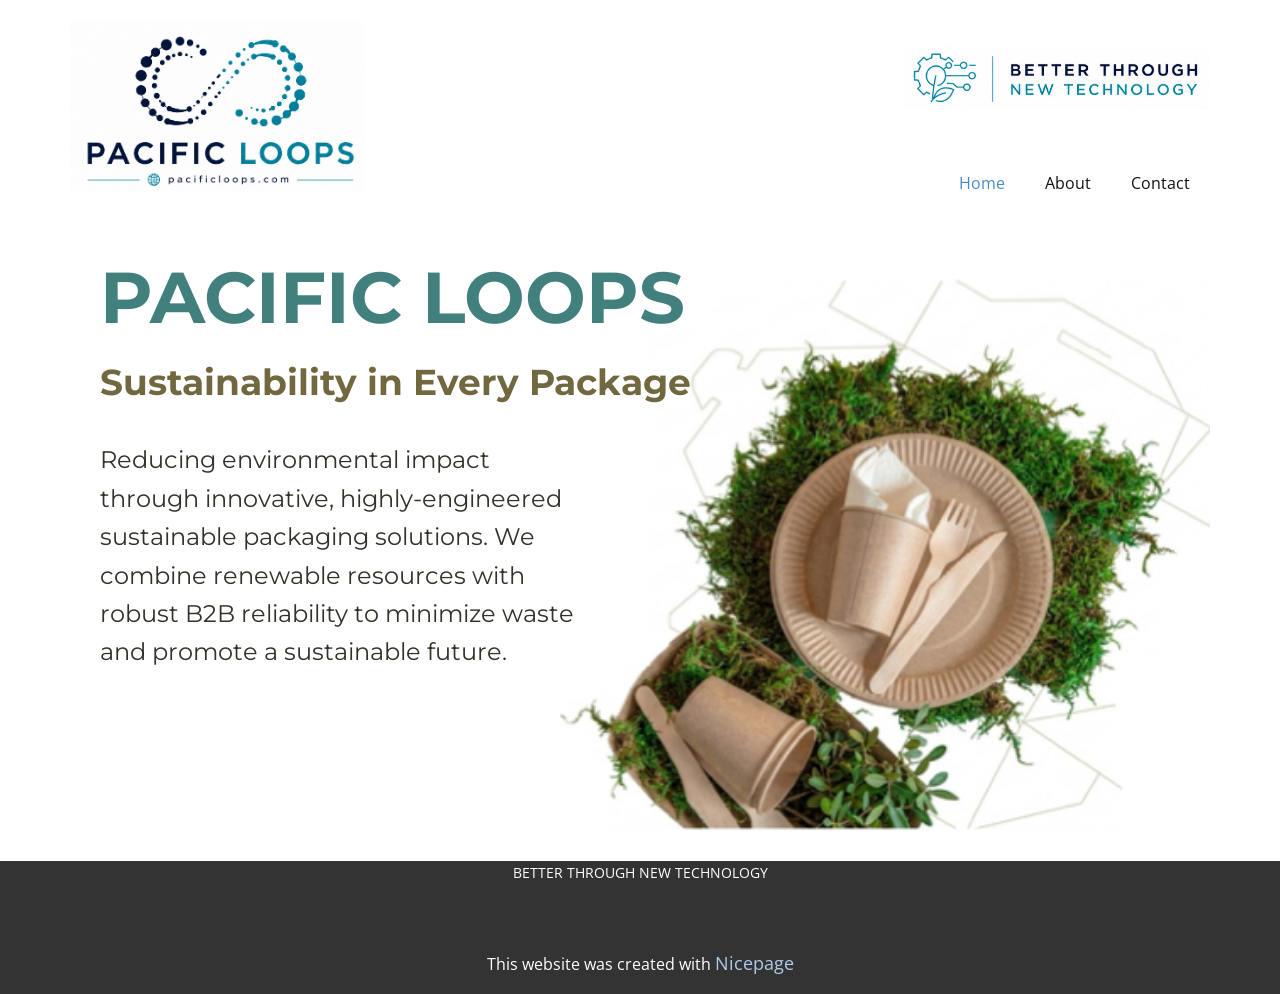
<file: index.html>
<!DOCTYPE html>
<html style="font-size: 16px;" lang="en"><head>
    <meta name="viewport" content="width=device-width, initial-scale=1.0">
    <meta charset="utf-8">
    <meta name="keywords" content="​Pacific Loops">
    <meta name="description" content="">
    <title>Home</title>
    <link rel="stylesheet" href="nicepage.css" media="screen">
<link rel="stylesheet" href="index.css" media="screen">
    <script class="u-script" type="text/javascript" src="jquery.js" defer=""></script>
    <script class="u-script" type="text/javascript" src="nicepage.js" defer=""></script>
    <meta name="generator" content="Nicepage 8.5.1, nicepage.com">
    
    
    
    <link id="u-page-google-font" rel="stylesheet" href="https://fonts.googleapis.com/css2?display=swap&amp;family=Roboto:ital,wght@0,100;0,200;0,300;0,400;0,500;0,600;0,700;0,800;0,900;1,100;1,200;1,300;1,400;1,500;1,600;1,700;1,800;1,900&amp;family=Open+Sans:ital,wght@0,300;0,400;0,500;0,600;0,700;0,800;1,300;1,400;1,500;1,600;1,700;1,800&amp;family=Montserrat:ital,wght@0,100;0,200;0,300;0,400;0,500;0,600;0,700;0,800;0,900;1,100;1,200;1,300;1,400;1,500;1,600;1,700;1,800;1,900">
    <script type="application/ld+json">{
		"@context": "http://schema.org",
		"@type": "Organization",
		"name": "",
		"logo": "images/LOGO_UP.jpg"
}</script>
    <meta name="theme-color" content="#478ac9">
    <meta property="og:title" content="Home">
    <meta property="og:type" content="website">
  <meta data-intl-tel-input-cdn-path="intlTelInput/"></head>
  <body data-home-page="Home.html" data-home-page-title="Home" data-path-to-root="./" data-include-products="false" class="u-body u-clearfix u-xl-mode" data-lang="en"><header class="u-clearfix u-header u-header" id="header"><div class="u-clearfix u-sheet u-valign-middle-lg u-valign-middle-sm u-valign-middle-xl u-sheet-1">
        <a href="#" class="u-image u-logo u-image-1" data-image-width="1349" data-image-height="774">
          <img src="images/LOGO_UP.jpg" class="u-logo-image u-logo-image-1">
        </a>
        <nav class="u-menu u-menu-one-level u-offcanvas u-menu-1" role="navigation" aria-label="Menu navigation">
          <div class="menu-collapse" style="font-size: 1rem; letter-spacing: 0px;">
            <a class="u-button-style u-custom-left-right-menu-spacing u-custom-padding-bottom u-custom-top-bottom-menu-spacing u-hamburger-link u-nav-link u-text-active-palette-1-base u-text-hover-palette-2-base" href="#" tabindex="-1" aria-label="Open menu" aria-controls="9559">
              <svg class="u-svg-link" viewBox="0 0 24 24"><use xlink:href="#menu-hamburger"></use></svg>
              <svg class="u-svg-content" version="1.1" id="menu-hamburger" viewBox="0 0 16 16" x="0px" y="0px" xmlns:xlink="http://www.w3.org/1999/xlink" xmlns="http://www.w3.org/2000/svg"><g><rect y="1" width="16" height="2"></rect><rect y="7" width="16" height="2"></rect><rect y="13" width="16" height="2"></rect>
</g></svg>
            </a>
          </div>
          <div class="u-custom-menu u-nav-container">
            <ul class="u-nav u-unstyled u-nav-1" role="menubar"><li role="none" class="u-nav-item"><a role="menuitem" class="u-button-style u-nav-link u-text-active-palette-1-base u-text-hover-palette-2-base u-nav-link-2" href="./">Home</a>
</li><li role="none" class="u-nav-item"><a role="menuitem" class="u-button-style u-nav-link u-text-active-palette-1-base u-text-hover-palette-2-base u-nav-link-2" href="About.html">About</a>
</li><li role="none" class="u-nav-item"><a role="menuitem" class="u-button-style u-nav-link u-text-active-palette-1-base u-text-hover-palette-2-base u-nav-link-2" href="Contact.html">Contact</a>
</li></ul>
          </div>
          <div class="u-custom-menu u-nav-container-collapse" id="9559" role="region" aria-label="Menu panel">
            <div class="u-black u-container-style u-inner-container-layout u-opacity u-opacity-95 u-sidenav">
              <div class="u-inner-container-layout u-sidenav-overflow">
                <div class="u-menu-close" tabindex="-1" aria-label="Close menu"></div>
                <ul class="u-align-center u-nav u-popupmenu-items u-unstyled u-nav-2" role="menubar"><li role="none" class="u-nav-item"><a role="menuitem" class="u-button-style u-nav-link" href="./">Home</a>
</li><li role="none" class="u-nav-item"><a role="menuitem" class="u-button-style u-nav-link" href="About.html">About</a>
</li><li role="none" class="u-nav-item"><a role="menuitem" class="u-button-style u-nav-link" href="Contact.html">Contact</a>
</li></ul>
              </div>
            </div>
            <div class="u-black u-menu-overlay u-opacity u-opacity-70"></div>
          </div>
        </nav>
        <img class="u-image u-image-contain u-image-default u-image-2" src="images/logo_pl_f_L.PNG" alt="" data-image-width="979" data-image-height="204">
      </div></header>
    <section class="u-clearfix u-section-1" id="block-1">
      <div class="u-clearfix u-sheet u-sheet-1">
        <img class="u-expanded-width-xs u-image u-image-contain u-image-1" src="images/p1.png" data-image-width="384" data-image-height="326">
        <h1 class="u-custom-font u-font-montserrat u-text u-text-default u-text-palette-4-dark-2 u-title u-text-1"> PACIFIC LOOPS</h1>
        <h3 class="u-custom-font u-font-montserrat u-text u-text-default u-text-palette-3-dark-2 u-text-2"> Sustainability
in Every Package</h3>
        <h4 class="u-custom-font u-font-montserrat u-text u-text-palette-3-dark-3 u-text-3">Reducing environmental impact through
innovative, highly-engineered sustainable
packaging solutions. We combine renewable resources with robust B2B reliability
to minimize waste and
promote a sustainable future.</h4>
      </div>
    </section>
    
    
    
    <footer class="u-align-center u-clearfix u-container-align-center u-footer u-grey-80 u-footer" id="footer"><div class="u-clearfix u-sheet u-sheet-1">
        <p class="u-small-text u-text u-text-variant u-text-1">BETTER THROUGH
NEW TECHNOLOGY </p>
      </div></footer>
    <section class="u-backlink u-clearfix u-grey-80"> This website was created with <a href="https://nicepage.com">Nicepage</a>
    </section>
  
</body></html>
</file>
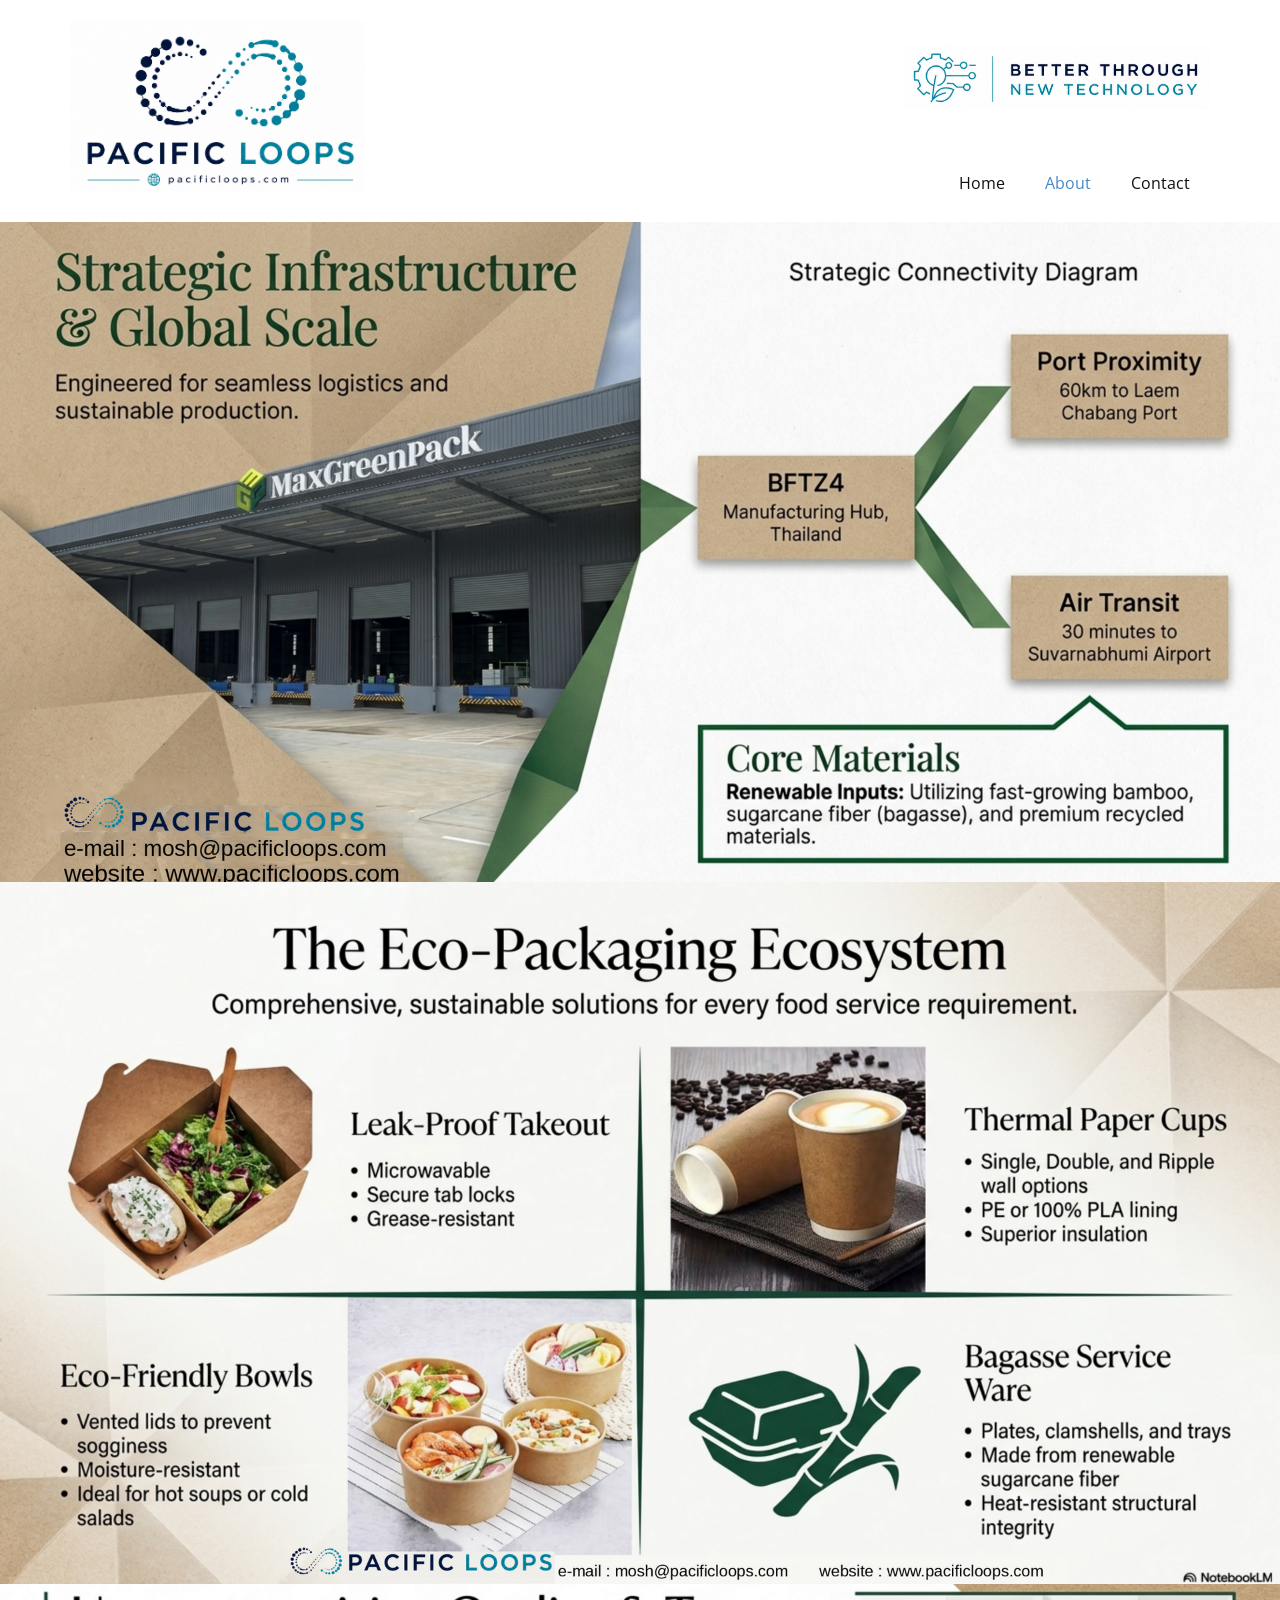
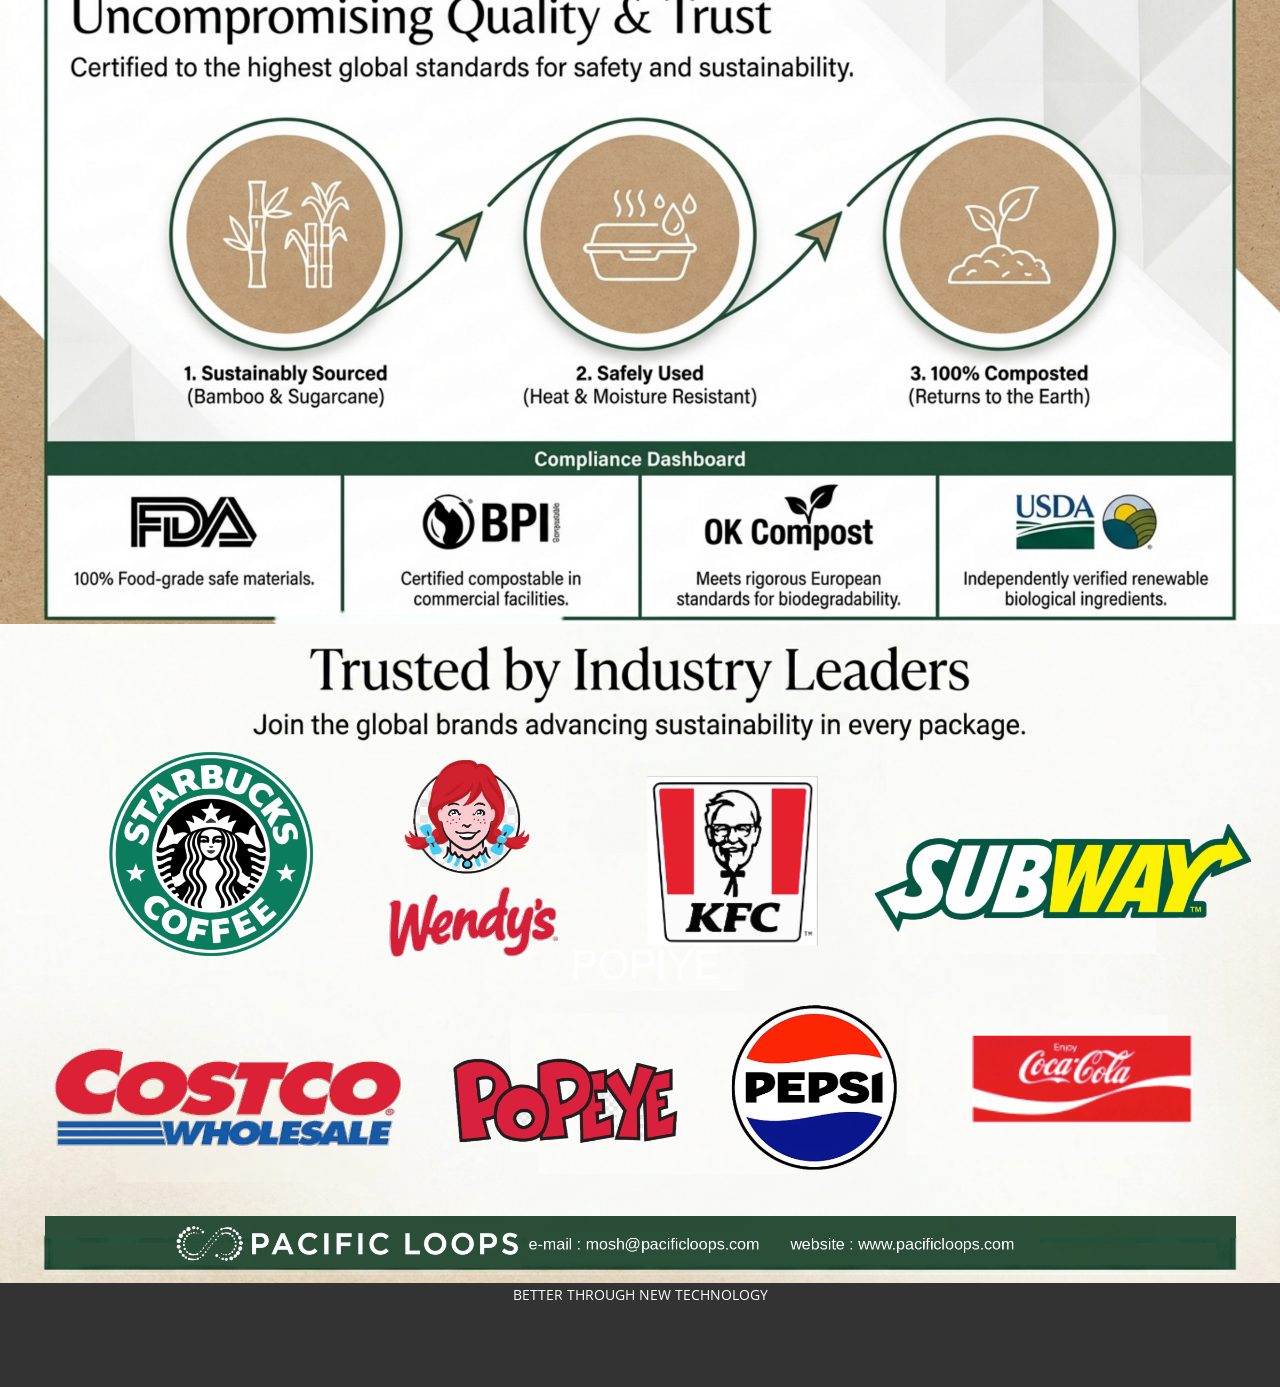
<file: About.html>
<!DOCTYPE html>
<html style="font-size: 16px;" lang="en"><head>
    <meta name="viewport" content="width=device-width, initial-scale=1.0">
    <meta charset="utf-8">
    <meta name="keywords" content="">
    <meta name="description" content="">
    <title>About</title>
    <link rel="stylesheet" href="nicepage.css" media="screen">
<link rel="stylesheet" href="About.css" media="screen">
    <script class="u-script" type="text/javascript" src="jquery.js" defer=""></script>
    <script class="u-script" type="text/javascript" src="nicepage.js" defer=""></script>
    <meta name="generator" content="Nicepage 8.5.1, nicepage.com">
    
    
    
    
    
    
    <link id="u-page-google-font" rel="stylesheet" href="https://fonts.googleapis.com/css2?display=swap&amp;family=Roboto:ital,wght@0,100;0,200;0,300;0,400;0,500;0,600;0,700;0,800;0,900;1,100;1,200;1,300;1,400;1,500;1,600;1,700;1,800;1,900&amp;family=Open+Sans:ital,wght@0,300;0,400;0,500;0,600;0,700;0,800;1,300;1,400;1,500;1,600;1,700;1,800">
    <script type="application/ld+json">{
		"@context": "http://schema.org",
		"@type": "Organization",
		"name": "",
		"logo": "images/LOGO_UP.jpg"
}</script>
    <meta name="theme-color" content="#478ac9">
    <meta property="og:title" content="About">
    <meta property="og:type" content="website">
  <meta data-intl-tel-input-cdn-path="intlTelInput/"></head>
  <body data-path-to-root="./" data-include-products="false" class="u-body u-clearfix u-xl-mode" data-lang="en"><header class="u-clearfix u-header u-header" id="header"><div class="u-clearfix u-sheet u-valign-middle-lg u-valign-middle-sm u-valign-middle-xl u-sheet-1">
        <a href="#" class="u-image u-logo u-image-1" data-image-width="1349" data-image-height="774">
          <img src="images/LOGO_UP.jpg" class="u-logo-image u-logo-image-1">
        </a>
        <nav class="u-menu u-menu-one-level u-offcanvas u-menu-1" role="navigation" aria-label="Menu navigation">
          <div class="menu-collapse" style="font-size: 1rem; letter-spacing: 0px;">
            <a class="u-button-style u-custom-left-right-menu-spacing u-custom-padding-bottom u-custom-top-bottom-menu-spacing u-hamburger-link u-nav-link u-text-active-palette-1-base u-text-hover-palette-2-base" href="#" tabindex="-1" aria-label="Open menu" aria-controls="9559">
              <svg class="u-svg-link" viewBox="0 0 24 24"><use xlink:href="#menu-hamburger"></use></svg>
              <svg class="u-svg-content" version="1.1" id="menu-hamburger" viewBox="0 0 16 16" x="0px" y="0px" xmlns:xlink="http://www.w3.org/1999/xlink" xmlns="http://www.w3.org/2000/svg"><g><rect y="1" width="16" height="2"></rect><rect y="7" width="16" height="2"></rect><rect y="13" width="16" height="2"></rect>
</g></svg>
            </a>
          </div>
          <div class="u-custom-menu u-nav-container">
            <ul class="u-nav u-unstyled u-nav-1" role="menubar"><li role="none" class="u-nav-item"><a role="menuitem" class="u-button-style u-nav-link u-text-active-palette-1-base u-text-hover-palette-2-base u-nav-link-2" href="./">Home</a>
</li><li role="none" class="u-nav-item"><a role="menuitem" class="u-button-style u-nav-link u-text-active-palette-1-base u-text-hover-palette-2-base u-nav-link-2" href="About.html">About</a>
</li><li role="none" class="u-nav-item"><a role="menuitem" class="u-button-style u-nav-link u-text-active-palette-1-base u-text-hover-palette-2-base u-nav-link-2" href="Contact.html">Contact</a>
</li></ul>
          </div>
          <div class="u-custom-menu u-nav-container-collapse" id="9559" role="region" aria-label="Menu panel">
            <div class="u-black u-container-style u-inner-container-layout u-opacity u-opacity-95 u-sidenav">
              <div class="u-inner-container-layout u-sidenav-overflow">
                <div class="u-menu-close" tabindex="-1" aria-label="Close menu"></div>
                <ul class="u-align-center u-nav u-popupmenu-items u-unstyled u-nav-2" role="menubar"><li role="none" class="u-nav-item"><a role="menuitem" class="u-button-style u-nav-link" href="./">Home</a>
</li><li role="none" class="u-nav-item"><a role="menuitem" class="u-button-style u-nav-link" href="About.html">About</a>
</li><li role="none" class="u-nav-item"><a role="menuitem" class="u-button-style u-nav-link" href="Contact.html">Contact</a>
</li></ul>
              </div>
            </div>
            <div class="u-black u-menu-overlay u-opacity u-opacity-70"></div>
          </div>
        </nav>
        <img class="u-image u-image-contain u-image-default u-image-2" src="images/logo_pl_f_L.PNG" alt="" data-image-width="979" data-image-height="204">
      </div></header>
    <section class="u-clearfix u-container-align-center u-image u-section-1" id="block-1" data-image-width="2400" data-image-height="1500">
      <div class="u-clearfix u-sheet u-sheet-1"></div>
    </section>
    <section class="u-clearfix u-container-align-center u-image u-section-2" id="block-4" data-image-width="2400" data-image-height="1500">
      <div class="u-clearfix u-sheet u-sheet-1"></div>
    </section>
    <section class="u-clearfix u-container-align-center u-image u-section-3" id="block-2" data-image-width="2400" data-image-height="1500">
      <div class="u-clearfix u-sheet u-sheet-1"></div>
    </section>
    <section class="u-clearfix u-container-align-center u-image u-section-4" id="block-3" data-image-width="2400" data-image-height="1500">
      <div class="u-clearfix u-sheet u-sheet-1"></div>
    </section>
    
    
    
    <footer class="u-align-center u-clearfix u-container-align-center u-footer u-grey-80 u-footer" id="footer"><div class="u-clearfix u-sheet u-sheet-1">
        <p class="u-small-text u-text u-text-variant u-text-1">BETTER THROUGH
NEW TECHNOLOGY </p>
      </div></footer>
    <section class="u-backlink u-clearfix u-grey-80"></section>
  
</body></html>
</file>
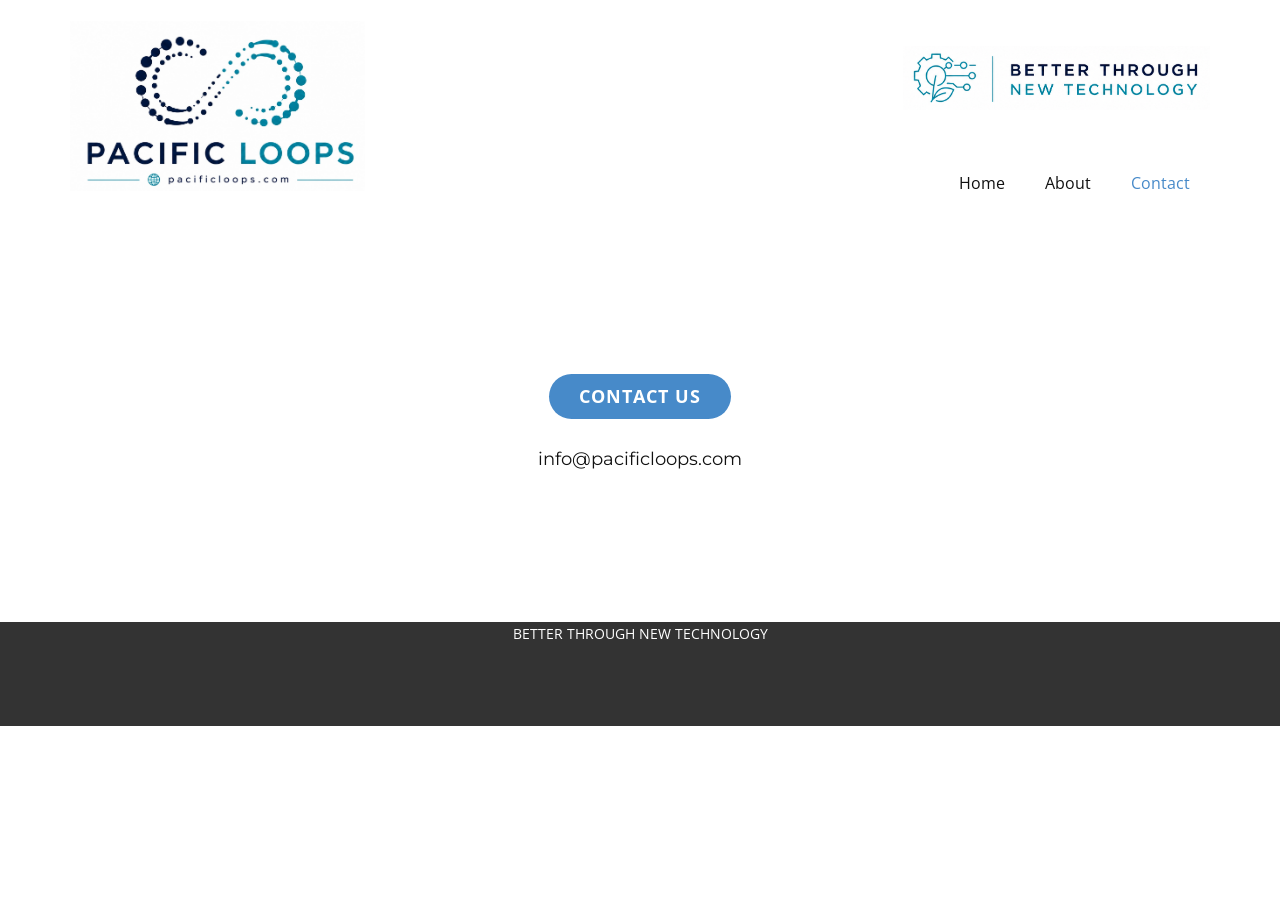
<file: Contact.html>
<!DOCTYPE html>
<html style="font-size: 16px;" lang="en"><head>
    <meta name="viewport" content="width=device-width, initial-scale=1.0">
    <meta charset="utf-8">
    <meta name="keywords" content="">
    <meta name="description" content="">
    <title>Contact</title>
    <link rel="stylesheet" href="nicepage.css" media="screen">
<link rel="stylesheet" href="Contact.css" media="screen">
    <script class="u-script" type="text/javascript" src="jquery.js" defer=""></script>
    <script class="u-script" type="text/javascript" src="nicepage.js" defer=""></script>
    <meta name="generator" content="Nicepage 8.5.1, nicepage.com">
    
    
    
    <link id="u-page-google-font" rel="stylesheet" href="https://fonts.googleapis.com/css2?display=swap&amp;family=Roboto:ital,wght@0,100;0,200;0,300;0,400;0,500;0,600;0,700;0,800;0,900;1,100;1,200;1,300;1,400;1,500;1,600;1,700;1,800;1,900&amp;family=Open+Sans:ital,wght@0,300;0,400;0,500;0,600;0,700;0,800;1,300;1,400;1,500;1,600;1,700;1,800&amp;family=Montserrat:ital,wght@0,100;0,200;0,300;0,400;0,500;0,600;0,700;0,800;0,900;1,100;1,200;1,300;1,400;1,500;1,600;1,700;1,800;1,900">
    <script type="application/ld+json">{
		"@context": "http://schema.org",
		"@type": "Organization",
		"name": "",
		"logo": "images/LOGO_UP.jpg"
}</script>
    <meta name="theme-color" content="#478ac9">
    <meta property="og:title" content="Contact">
    <meta property="og:type" content="website">
  <meta data-intl-tel-input-cdn-path="intlTelInput/"></head>
  <body data-path-to-root="./" data-include-products="false" class="u-body u-clearfix u-xl-mode" data-lang="en"><header class="u-clearfix u-header u-header" id="header"><div class="u-clearfix u-sheet u-valign-middle-lg u-valign-middle-sm u-valign-middle-xl u-sheet-1">
        <a href="#" class="u-image u-logo u-image-1" data-image-width="1349" data-image-height="774">
          <img src="images/LOGO_UP.jpg" class="u-logo-image u-logo-image-1">
        </a>
        <nav class="u-menu u-menu-one-level u-offcanvas u-menu-1" role="navigation" aria-label="Menu navigation">
          <div class="menu-collapse" style="font-size: 1rem; letter-spacing: 0px;">
            <a class="u-button-style u-custom-left-right-menu-spacing u-custom-padding-bottom u-custom-top-bottom-menu-spacing u-hamburger-link u-nav-link u-text-active-palette-1-base u-text-hover-palette-2-base" href="#" tabindex="-1" aria-label="Open menu" aria-controls="9559">
              <svg class="u-svg-link" viewBox="0 0 24 24"><use xlink:href="#menu-hamburger"></use></svg>
              <svg class="u-svg-content" version="1.1" id="menu-hamburger" viewBox="0 0 16 16" x="0px" y="0px" xmlns:xlink="http://www.w3.org/1999/xlink" xmlns="http://www.w3.org/2000/svg"><g><rect y="1" width="16" height="2"></rect><rect y="7" width="16" height="2"></rect><rect y="13" width="16" height="2"></rect>
</g></svg>
            </a>
          </div>
          <div class="u-custom-menu u-nav-container">
            <ul class="u-nav u-unstyled u-nav-1" role="menubar"><li role="none" class="u-nav-item"><a role="menuitem" class="u-button-style u-nav-link u-text-active-palette-1-base u-text-hover-palette-2-base u-nav-link-2" href="./">Home</a>
</li><li role="none" class="u-nav-item"><a role="menuitem" class="u-button-style u-nav-link u-text-active-palette-1-base u-text-hover-palette-2-base u-nav-link-2" href="About.html">About</a>
</li><li role="none" class="u-nav-item"><a role="menuitem" class="u-button-style u-nav-link u-text-active-palette-1-base u-text-hover-palette-2-base u-nav-link-2" href="Contact.html">Contact</a>
</li></ul>
          </div>
          <div class="u-custom-menu u-nav-container-collapse" id="9559" role="region" aria-label="Menu panel">
            <div class="u-black u-container-style u-inner-container-layout u-opacity u-opacity-95 u-sidenav">
              <div class="u-inner-container-layout u-sidenav-overflow">
                <div class="u-menu-close" tabindex="-1" aria-label="Close menu"></div>
                <ul class="u-align-center u-nav u-popupmenu-items u-unstyled u-nav-2" role="menubar"><li role="none" class="u-nav-item"><a role="menuitem" class="u-button-style u-nav-link" href="./">Home</a>
</li><li role="none" class="u-nav-item"><a role="menuitem" class="u-button-style u-nav-link" href="About.html">About</a>
</li><li role="none" class="u-nav-item"><a role="menuitem" class="u-button-style u-nav-link" href="Contact.html">Contact</a>
</li></ul>
              </div>
            </div>
            <div class="u-black u-menu-overlay u-opacity u-opacity-70"></div>
          </div>
        </nav>
        <img class="u-image u-image-contain u-image-default u-image-2" src="images/logo_pl_f_L.PNG" alt="" data-image-width="979" data-image-height="204">
      </div></header>
    <section class="u-clearfix u-section-1" id="block-1">
      <div class="u-clearfix u-sheet u-valign-middle-xl u-sheet-1">
        <a href="mailto:info@pacificloops.com" class="u-btn u-btn-round u-button-style u-hover-palette-1-light-1 u-palette-1-base u-radius u-btn-1">CONTACT US </a>
        <h6 class="u-custom-font u-font-montserrat u-text u-text-default u-text-1">info@pacificloops.com</h6>
      </div>
    </section>
    
    
    
    <footer class="u-align-center u-clearfix u-container-align-center u-footer u-grey-80 u-footer" id="footer"><div class="u-clearfix u-sheet u-sheet-1">
        <p class="u-small-text u-text u-text-variant u-text-1">BETTER THROUGH
NEW TECHNOLOGY </p>
      </div></footer>
    <section class="u-backlink u-clearfix u-grey-80"></section>
  
</body></html>
</file>
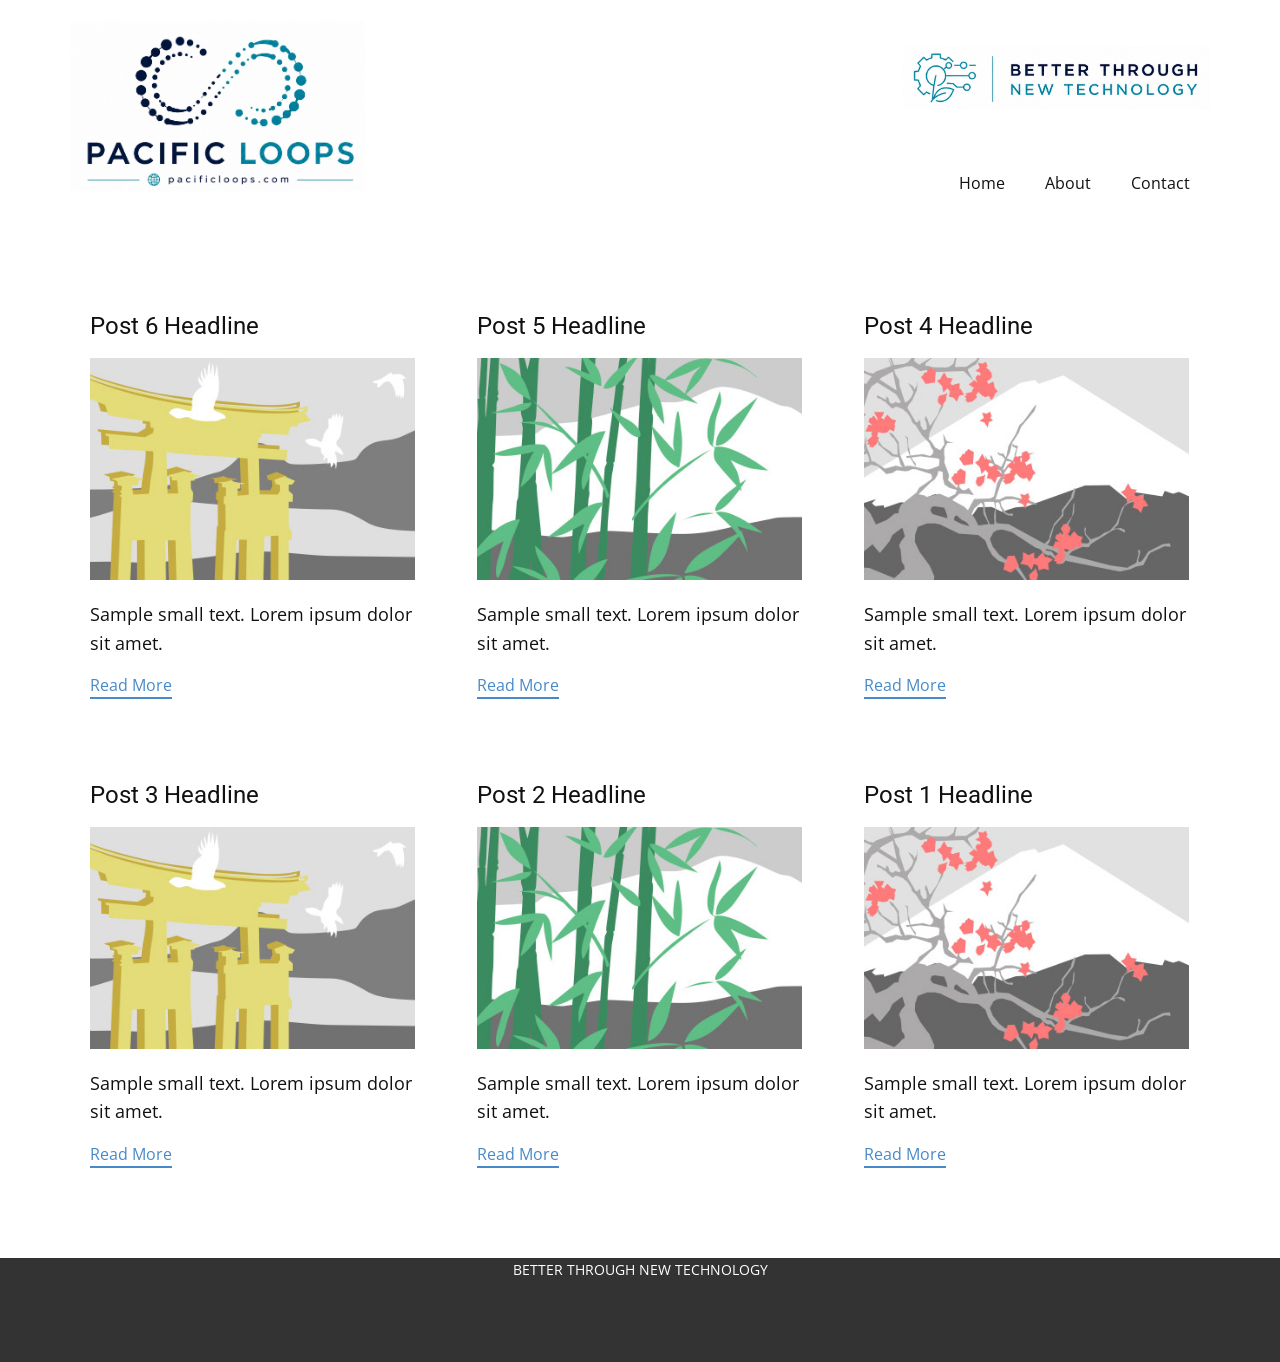
<file: blog/blog.html>
<!DOCTYPE html>
<html style="font-size: 16px;" lang="en"><head>
    <meta name="viewport" content="width=device-width, initial-scale=1.0">
    <meta charset="utf-8">
    <meta name="keywords" content="">
    <meta name="description" content="">
    <title>Blog</title>
    <link rel="stylesheet" href="../nicepage.css" media="screen">
<link rel="stylesheet" href="../Blog-Template.css" media="screen">
    <script class="u-script" type="text/javascript" src="../jquery.js" defer=""></script>
    <script class="u-script" type="text/javascript" src="../nicepage.js" defer=""></script>
    <meta name="generator" content="Nicepage 8.5.1, nicepage.com">
    
    
    
    <link id="u-page-google-font" rel="stylesheet" href="https://fonts.googleapis.com/css2?display=swap&amp;family=Roboto:ital,wght@0,100;0,200;0,300;0,400;0,500;0,600;0,700;0,800;0,900;1,100;1,200;1,300;1,400;1,500;1,600;1,700;1,800;1,900&amp;family=Open+Sans:ital,wght@0,300;0,400;0,500;0,600;0,700;0,800;1,300;1,400;1,500;1,600;1,700;1,800">
    <script type="application/ld+json">{
		"@context": "http://schema.org",
		"@type": "Organization",
		"name": "",
		"logo": "images/LOGO_UP.jpg"
}</script>
    <meta name="theme-color" content="#478ac9">
  <meta data-intl-tel-input-cdn-path="intlTelInput/"></head>
  <body data-path-to-root="../" data-include-products="false" class="u-body u-xl-mode" data-lang="en"><header class="u-clearfix u-header u-header" id="header"><div class="u-clearfix u-sheet u-valign-middle-lg u-valign-middle-sm u-valign-middle-xl u-sheet-1">
        <a href="#" class="u-image u-logo u-image-1" data-image-width="1349" data-image-height="774">
          <img src="../images/LOGO_UP.jpg" class="u-logo-image u-logo-image-1">
        </a>
        <nav class="u-menu u-menu-one-level u-offcanvas u-menu-1" role="navigation" aria-label="Menu navigation">
          <div class="menu-collapse" style="font-size: 1rem; letter-spacing: 0px;">
            <a class="u-button-style u-custom-left-right-menu-spacing u-custom-padding-bottom u-custom-top-bottom-menu-spacing u-hamburger-link u-nav-link u-text-active-palette-1-base u-text-hover-palette-2-base" href="#" tabindex="-1" aria-label="Open menu" aria-controls="9559">
              <svg class="u-svg-link" viewBox="0 0 24 24"><use xlink:href="#menu-hamburger"></use></svg>
              <svg class="u-svg-content" version="1.1" id="menu-hamburger" viewBox="0 0 16 16" x="0px" y="0px" xmlns:xlink="http://www.w3.org/1999/xlink" xmlns="http://www.w3.org/2000/svg"><g><rect y="1" width="16" height="2"></rect><rect y="7" width="16" height="2"></rect><rect y="13" width="16" height="2"></rect>
</g></svg>
            </a>
          </div>
          <div class="u-custom-menu u-nav-container">
            <ul class="u-nav u-unstyled u-nav-1" role="menubar"><li role="none" class="u-nav-item"><a role="menuitem" class="u-button-style u-nav-link u-text-active-palette-1-base u-text-hover-palette-2-base u-nav-link-2" href="../">Home</a>
</li><li role="none" class="u-nav-item"><a role="menuitem" class="u-button-style u-nav-link u-text-active-palette-1-base u-text-hover-palette-2-base u-nav-link-2" href="../About.html">About</a>
</li><li role="none" class="u-nav-item"><a role="menuitem" class="u-button-style u-nav-link u-text-active-palette-1-base u-text-hover-palette-2-base u-nav-link-2" href="../Contact.html">Contact</a>
</li></ul>
          </div>
          <div class="u-custom-menu u-nav-container-collapse" id="9559" role="region" aria-label="Menu panel">
            <div class="u-black u-container-style u-inner-container-layout u-opacity u-opacity-95 u-sidenav">
              <div class="u-inner-container-layout u-sidenav-overflow">
                <div class="u-menu-close" tabindex="-1" aria-label="Close menu"></div>
                <ul class="u-align-center u-nav u-popupmenu-items u-unstyled u-nav-2" role="menubar"><li role="none" class="u-nav-item"><a role="menuitem" class="u-button-style u-nav-link" href="../">Home</a>
</li><li role="none" class="u-nav-item"><a role="menuitem" class="u-button-style u-nav-link" href="../About.html">About</a>
</li><li role="none" class="u-nav-item"><a role="menuitem" class="u-button-style u-nav-link" href="../Contact.html">Contact</a>
</li></ul>
              </div>
            </div>
            <div class="u-black u-menu-overlay u-opacity u-opacity-70"></div>
          </div>
        </nav>
        <img class="u-image u-image-contain u-image-default u-image-2" src="../images/logo_pl_f_L.PNG" alt="" data-image-width="979" data-image-height="204">
      </div></header>
    <section class="u-clearfix u-section-1" id="block-2">
      <div class="u-clearfix u-sheet u-valign-middle u-sheet-1"><!--blog--><!--blog_options_json--><!--{"type":"Recent","source":"","tags":"","count":""}--><!--/blog_options_json-->
        <div class="u-blog u-expanded-width u-repeater u-repeater-1" data-blog-id="blog-1"><!--blog_post-->
          <div class="u-blog-post u-container-style u-repeater-item u-white u-repeater-item-1">
            <div class="u-container-layout u-similar-container u-valign-top u-container-layout-1"><!--blog_post_header-->
              <h4 class="u-blog-control u-text u-text-1">
                <a class="u-post-header-link" href="../blog/post-5.html">Post 6 Headline</a>
              </h4><!--/blog_post_header--><!--blog_post_image-->
              <img alt="" class="u-blog-control u-expanded-width u-image u-image-default u-image-1" src="../images/8ad73f3c.jpeg" data-href="../blog/post-5.html"><!--/blog_post_image--><!--blog_post_content-->
              <div class="u-blog-control u-post-content u-text u-text-2 fr-view">Sample small text. Lorem ipsum dolor sit amet.</div><!--/blog_post_content--><!--blog_post_readmore-->
              <a href="../blog/post-5.html" class="u-blog-control u-border-2 u-border-palette-1-base u-btn u-btn-rectangle u-button-style u-none u-btn-1"><!--blog_post_readmore_content--><!--options_json--><!--{"content":"","defaultValue":"Read More"}--><!--/options_json-->Read More<!--/blog_post_readmore_content--></a><!--/blog_post_readmore-->
            </div>
          </div><div class="u-blog-post u-container-style u-repeater-item u-video-cover u-white">
            <div class="u-container-layout u-similar-container u-valign-top u-container-layout-2"><!--blog_post_header-->
              <h4 class="u-blog-control u-text u-text-3">
                <a class="u-post-header-link" href="../blog/post-4.html">Post 5 Headline</a>
              </h4><!--/blog_post_header--><!--blog_post_image-->
              <img alt="" class="u-blog-control u-expanded-width u-image u-image-default u-image-2" src="../images/68f64b9d.jpeg" data-href="../blog/post-4.html"><!--/blog_post_image--><!--blog_post_content-->
              <div class="u-blog-control u-post-content u-text u-text-4 fr-view">Sample small text. Lorem ipsum dolor sit amet.</div><!--/blog_post_content--><!--blog_post_readmore-->
              <a href="../blog/post-4.html" class="u-blog-control u-border-2 u-border-palette-1-base u-btn u-btn-rectangle u-button-style u-none u-btn-2"><!--blog_post_readmore_content--><!--options_json--><!--{"content":"","defaultValue":"Read More"}--><!--/options_json-->Read More<!--/blog_post_readmore_content--></a><!--/blog_post_readmore-->
            </div>
          </div><div class="u-blog-post u-container-style u-repeater-item u-video-cover u-white">
            <div class="u-container-layout u-similar-container u-valign-top u-container-layout-3"><!--blog_post_header-->
              <h4 class="u-blog-control u-text u-text-5">
                <a class="u-post-header-link" href="../blog/post-3.html">Post 4 Headline</a>
              </h4><!--/blog_post_header--><!--blog_post_image-->
              <img alt="" class="u-blog-control u-expanded-width u-image u-image-default u-image-3" src="../images/0fd3416c.jpeg" data-href="../blog/post-3.html"><!--/blog_post_image--><!--blog_post_content-->
              <div class="u-blog-control u-post-content u-text u-text-6 fr-view">Sample small text. Lorem ipsum dolor sit amet.</div><!--/blog_post_content--><!--blog_post_readmore-->
              <a href="../blog/post-3.html" class="u-blog-control u-border-2 u-border-palette-1-base u-btn u-btn-rectangle u-button-style u-none u-btn-3"><!--blog_post_readmore_content--><!--options_json--><!--{"content":"","defaultValue":"Read More"}--><!--/options_json-->Read More<!--/blog_post_readmore_content--></a><!--/blog_post_readmore-->
            </div>
          </div><div class="u-blog-post u-container-style u-repeater-item u-white u-repeater-item-1">
            <div class="u-container-layout u-similar-container u-valign-top u-container-layout-1"><!--blog_post_header-->
              <h4 class="u-blog-control u-text u-text-1">
                <a class="u-post-header-link" href="../blog/post-2.html">Post 3 Headline</a>
              </h4><!--/blog_post_header--><!--blog_post_image-->
              <img alt="" class="u-blog-control u-expanded-width u-image u-image-default u-image-1" src="../images/8ad73f3c.jpeg" data-href="../blog/post-2.html"><!--/blog_post_image--><!--blog_post_content-->
              <div class="u-blog-control u-post-content u-text u-text-2 fr-view">Sample small text. Lorem ipsum dolor sit amet.</div><!--/blog_post_content--><!--blog_post_readmore-->
              <a href="../blog/post-2.html" class="u-blog-control u-border-2 u-border-palette-1-base u-btn u-btn-rectangle u-button-style u-none u-btn-1"><!--blog_post_readmore_content--><!--options_json--><!--{"content":"","defaultValue":"Read More"}--><!--/options_json-->Read More<!--/blog_post_readmore_content--></a><!--/blog_post_readmore-->
            </div>
          </div><div class="u-blog-post u-container-style u-repeater-item u-video-cover u-white">
            <div class="u-container-layout u-similar-container u-valign-top u-container-layout-2"><!--blog_post_header-->
              <h4 class="u-blog-control u-text u-text-3">
                <a class="u-post-header-link" href="../blog/post-1.html">Post 2 Headline</a>
              </h4><!--/blog_post_header--><!--blog_post_image-->
              <img alt="" class="u-blog-control u-expanded-width u-image u-image-default u-image-2" src="../images/68f64b9d.jpeg" data-href="../blog/post-1.html"><!--/blog_post_image--><!--blog_post_content-->
              <div class="u-blog-control u-post-content u-text u-text-4 fr-view">Sample small text. Lorem ipsum dolor sit amet.</div><!--/blog_post_content--><!--blog_post_readmore-->
              <a href="../blog/post-1.html" class="u-blog-control u-border-2 u-border-palette-1-base u-btn u-btn-rectangle u-button-style u-none u-btn-2"><!--blog_post_readmore_content--><!--options_json--><!--{"content":"","defaultValue":"Read More"}--><!--/options_json-->Read More<!--/blog_post_readmore_content--></a><!--/blog_post_readmore-->
            </div>
          </div><div class="u-blog-post u-container-style u-repeater-item u-video-cover u-white">
            <div class="u-container-layout u-similar-container u-valign-top u-container-layout-3"><!--blog_post_header-->
              <h4 class="u-blog-control u-text u-text-5">
                <a class="u-post-header-link" href="../blog/post.html">Post 1 Headline</a>
              </h4><!--/blog_post_header--><!--blog_post_image-->
              <img alt="" class="u-blog-control u-expanded-width u-image u-image-default u-image-3" src="../images/0fd3416c.jpeg" data-href="../blog/post.html"><!--/blog_post_image--><!--blog_post_content-->
              <div class="u-blog-control u-post-content u-text u-text-6 fr-view">Sample small text. Lorem ipsum dolor sit amet.</div><!--/blog_post_content--><!--blog_post_readmore-->
              <a href="../blog/post.html" class="u-blog-control u-border-2 u-border-palette-1-base u-btn u-btn-rectangle u-button-style u-none u-btn-3"><!--blog_post_readmore_content--><!--options_json--><!--{"content":"","defaultValue":"Read More"}--><!--/options_json-->Read More<!--/blog_post_readmore_content--></a><!--/blog_post_readmore-->
            </div>
          </div><!--/blog_post--><!--blog_post-->
          <!--/blog_post--><!--blog_post-->
          <!--/blog_post-->
        </div><!--/blog-->
      </div>
    </section>
    
    
    
    <footer class="u-align-center u-clearfix u-container-align-center u-footer u-grey-80 u-footer" id="footer"><div class="u-clearfix u-sheet u-sheet-1">
        <p class="u-small-text u-text u-text-variant u-text-1">BETTER THROUGH
NEW TECHNOLOGY </p>
      </div></footer>
    <section class="u-backlink u-clearfix u-grey-80"></section>
  
</body></html>
</file>
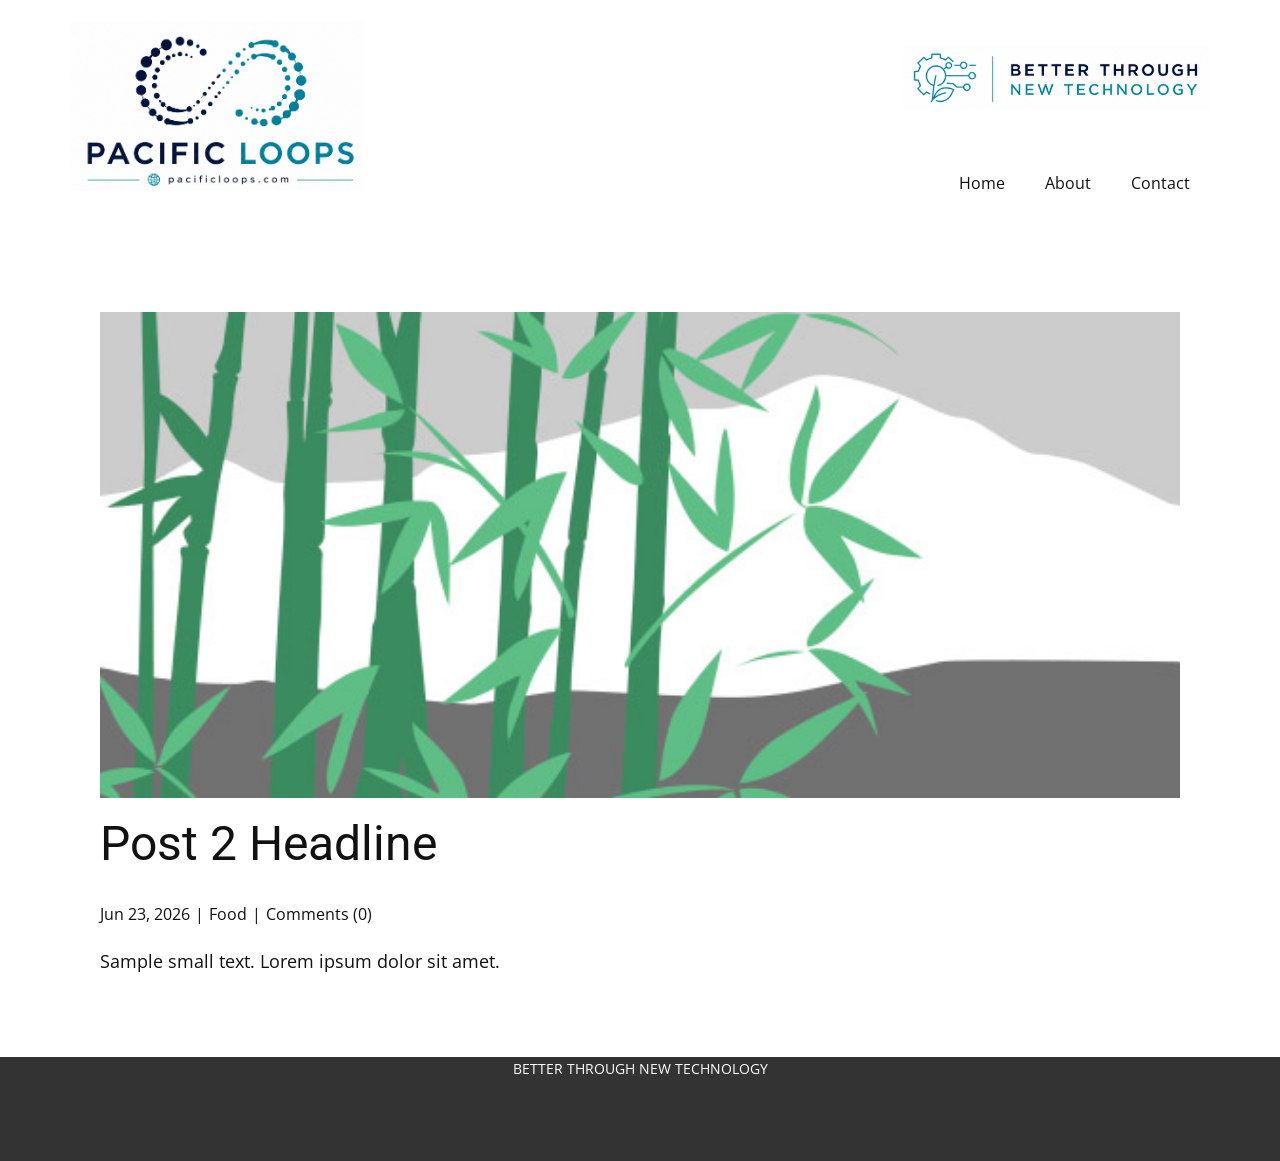
<file: blog/post-1.html>
<!DOCTYPE html>
<html style="font-size: 16px;" lang="en"><head>
    <meta name="viewport" content="width=device-width, initial-scale=1.0">
    <meta charset="utf-8">
    <meta name="keywords" content="Post 1 Headline">
    <meta name="description" content="">
    <title>Post 2 Headline</title>
    <link rel="stylesheet" href="../nicepage.css" media="screen">
<link rel="stylesheet" href="../Post-Template.css" media="screen">
    <script class="u-script" type="text/javascript" src="../jquery.js" defer=""></script>
    <script class="u-script" type="text/javascript" src="../nicepage.js" defer=""></script>
    <meta name="generator" content="Nicepage 8.5.1, nicepage.com">
    
    
    
    <link id="u-page-google-font" rel="stylesheet" href="https://fonts.googleapis.com/css2?display=swap&amp;family=Roboto:ital,wght@0,100;0,200;0,300;0,400;0,500;0,600;0,700;0,800;0,900;1,100;1,200;1,300;1,400;1,500;1,600;1,700;1,800;1,900&amp;family=Open+Sans:ital,wght@0,300;0,400;0,500;0,600;0,700;0,800;1,300;1,400;1,500;1,600;1,700;1,800">
    <script type="application/ld+json">{
		"@context": "http://schema.org",
		"@type": "Organization",
		"name": "",
		"logo": "images/LOGO_UP.jpg"
}</script>
    <meta name="theme-color" content="#478ac9">
  <meta data-intl-tel-input-cdn-path="intlTelInput/"></head>
  <body data-path-to-root="./" data-include-products="false" class="u-body u-xl-mode" data-lang="en"><header class="u-clearfix u-header u-header" id="header"><div class="u-clearfix u-sheet u-valign-middle-lg u-valign-middle-sm u-valign-middle-xl u-sheet-1">
        <a href="#" class="u-image u-logo u-image-1" data-image-width="1349" data-image-height="774">
          <img src="../images/LOGO_UP.jpg" class="u-logo-image u-logo-image-1">
        </a>
        <nav class="u-menu u-menu-one-level u-offcanvas u-menu-1" role="navigation" aria-label="Menu navigation">
          <div class="menu-collapse" style="font-size: 1rem; letter-spacing: 0px;">
            <a class="u-button-style u-custom-left-right-menu-spacing u-custom-padding-bottom u-custom-top-bottom-menu-spacing u-hamburger-link u-nav-link u-text-active-palette-1-base u-text-hover-palette-2-base" href="#" tabindex="-1" aria-label="Open menu" aria-controls="9559">
              <svg class="u-svg-link" viewBox="0 0 24 24"><use xlink:href="#menu-hamburger"></use></svg>
              <svg class="u-svg-content" version="1.1" id="menu-hamburger" viewBox="0 0 16 16" x="0px" y="0px" xmlns:xlink="http://www.w3.org/1999/xlink" xmlns="http://www.w3.org/2000/svg"><g><rect y="1" width="16" height="2"></rect><rect y="7" width="16" height="2"></rect><rect y="13" width="16" height="2"></rect>
</g></svg>
            </a>
          </div>
          <div class="u-custom-menu u-nav-container">
            <ul class="u-nav u-unstyled u-nav-1" role="menubar"><li role="none" class="u-nav-item"><a role="menuitem" class="u-button-style u-nav-link u-text-active-palette-1-base u-text-hover-palette-2-base u-nav-link-2" href="../">Home</a>
</li><li role="none" class="u-nav-item"><a role="menuitem" class="u-button-style u-nav-link u-text-active-palette-1-base u-text-hover-palette-2-base u-nav-link-2" href="../About.html">About</a>
</li><li role="none" class="u-nav-item"><a role="menuitem" class="u-button-style u-nav-link u-text-active-palette-1-base u-text-hover-palette-2-base u-nav-link-2" href="../Contact.html">Contact</a>
</li></ul>
          </div>
          <div class="u-custom-menu u-nav-container-collapse" id="9559" role="region" aria-label="Menu panel">
            <div class="u-black u-container-style u-inner-container-layout u-opacity u-opacity-95 u-sidenav">
              <div class="u-inner-container-layout u-sidenav-overflow">
                <div class="u-menu-close" tabindex="-1" aria-label="Close menu"></div>
                <ul class="u-align-center u-nav u-popupmenu-items u-unstyled u-nav-2" role="menubar"><li role="none" class="u-nav-item"><a role="menuitem" class="u-button-style u-nav-link" href="../">Home</a>
</li><li role="none" class="u-nav-item"><a role="menuitem" class="u-button-style u-nav-link" href="../About.html">About</a>
</li><li role="none" class="u-nav-item"><a role="menuitem" class="u-button-style u-nav-link" href="../Contact.html">Contact</a>
</li></ul>
              </div>
            </div>
            <div class="u-black u-menu-overlay u-opacity u-opacity-70"></div>
          </div>
        </nav>
        <img class="u-image u-image-contain u-image-default u-image-2" src="../images/logo_pl_f_L.PNG" alt="" data-image-width="979" data-image-height="204">
      </div></header>
    <section class="u-align-center u-clearfix u-section-1" id="block-2">
      <div class="u-clearfix u-sheet u-valign-middle-md u-valign-middle-sm u-valign-middle-xs u-sheet-1"><!--post_details--><!--post_details_options_json--><!--{"source":""}--><!--/post_details_options_json--><!--blog_post-->
        <div class="u-container-style u-expanded-width u-post-details u-post-details-1">
          <div class="u-container-layout u-valign-middle u-container-layout-1"><!--blog_post_image-->
            <img alt="" class="u-blog-control u-expanded-width u-image u-image-default u-image-1" src="../images/68f64b9d.jpeg"><!--/blog_post_image--><!--blog_post_header-->
            <h2 class="u-blog-control u-text u-text-1">Post 2 Headline</h2><!--/blog_post_header--><!--blog_post_metadata-->
            <div class="u-blog-control u-metadata u-metadata-1"><!--blog_post_metadata_date--><span class="u-meta-date u-meta-icon">Jun 23, 2026</span><!--/blog_post_metadata_date--><!--blog_post_metadata_category--><span class="u-meta-category u-meta-icon"><a href="/blog/blog.html#/blog-1///1">Food</a></span><!--/blog_post_metadata_category--><!--blog_post_metadata_comments--><span class="u-meta-comments u-meta-icon"><!--blog_post_metadata_comments_content-->Comments (0)<!--/blog_post_metadata_comments_content--></span><!--/blog_post_metadata_comments-->
            </div><!--/blog_post_metadata--><!--blog_post_content-->
            <div class="u-align-justify u-blog-control u-post-content u-text u-text-2 fr-view">
  <p>Sample small text. Lorem ipsum dolor sit amet.</p>
  </div><!--/blog_post_content-->
          </div>
        </div><!--/blog_post--><!--/post_details-->
      </div>
    </section>
    
    
    
    <footer class="u-align-center u-clearfix u-container-align-center u-footer u-grey-80 u-footer" id="footer"><div class="u-clearfix u-sheet u-sheet-1">
        <p class="u-small-text u-text u-text-variant u-text-1">BETTER THROUGH
NEW TECHNOLOGY </p>
      </div></footer>
    <section class="u-backlink u-clearfix u-grey-80"></section>
  
</body></html>
</file>
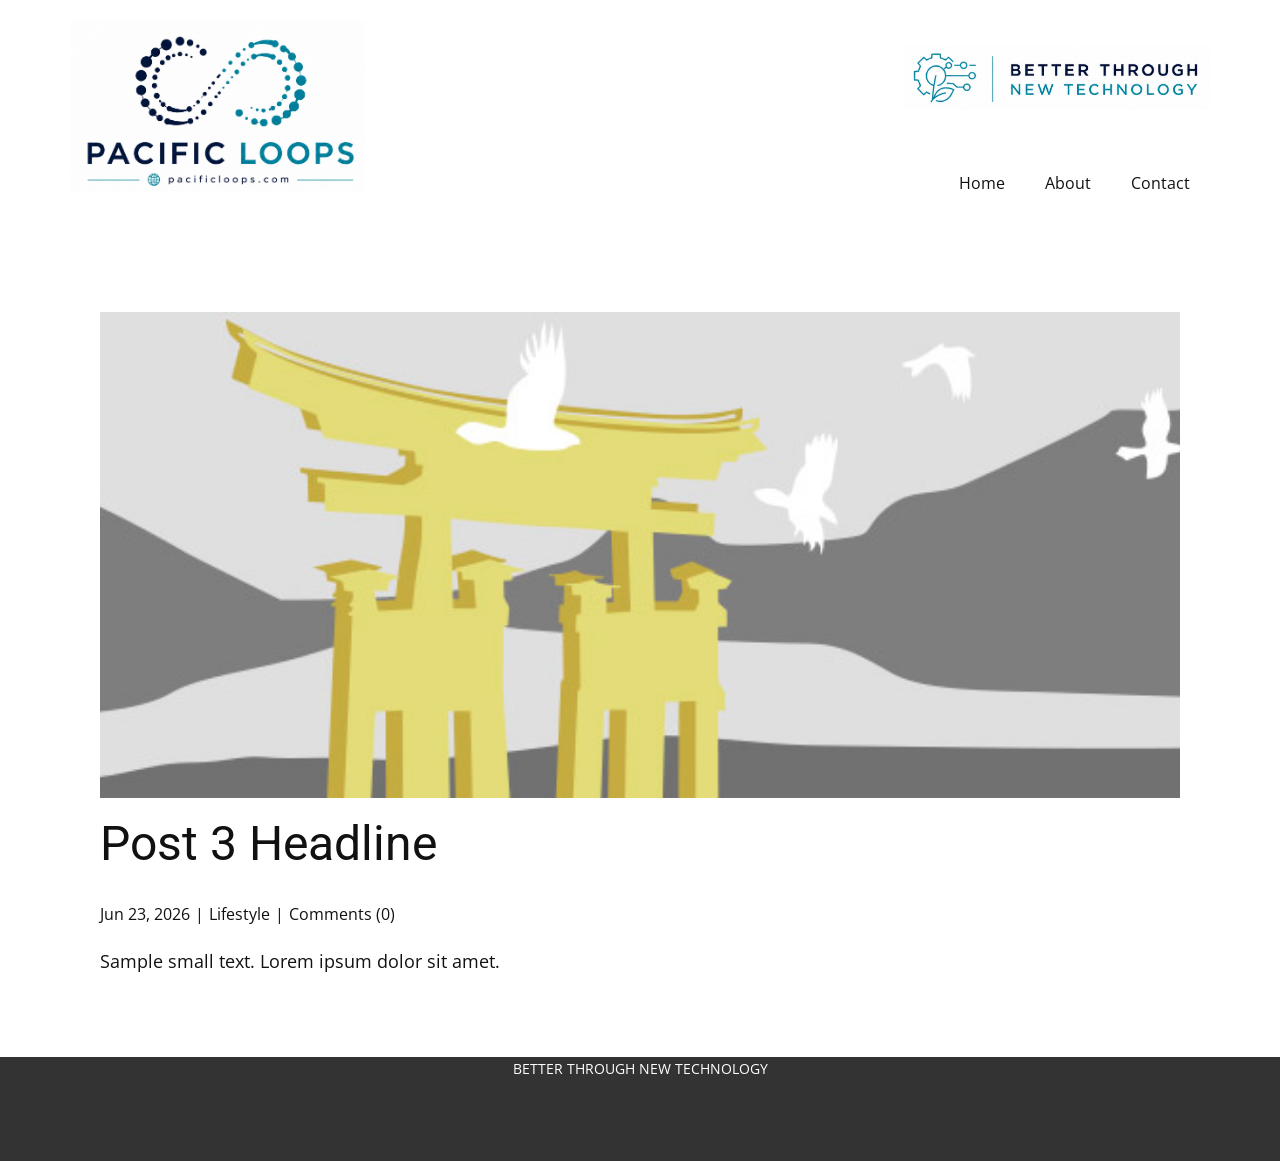
<file: blog/post-2.html>
<!DOCTYPE html>
<html style="font-size: 16px;" lang="en"><head>
    <meta name="viewport" content="width=device-width, initial-scale=1.0">
    <meta charset="utf-8">
    <meta name="keywords" content="Post 1 Headline">
    <meta name="description" content="">
    <title>Post 3 Headline</title>
    <link rel="stylesheet" href="../nicepage.css" media="screen">
<link rel="stylesheet" href="../Post-Template.css" media="screen">
    <script class="u-script" type="text/javascript" src="../jquery.js" defer=""></script>
    <script class="u-script" type="text/javascript" src="../nicepage.js" defer=""></script>
    <meta name="generator" content="Nicepage 8.5.1, nicepage.com">
    
    
    
    <link id="u-page-google-font" rel="stylesheet" href="https://fonts.googleapis.com/css2?display=swap&amp;family=Roboto:ital,wght@0,100;0,200;0,300;0,400;0,500;0,600;0,700;0,800;0,900;1,100;1,200;1,300;1,400;1,500;1,600;1,700;1,800;1,900&amp;family=Open+Sans:ital,wght@0,300;0,400;0,500;0,600;0,700;0,800;1,300;1,400;1,500;1,600;1,700;1,800">
    <script type="application/ld+json">{
		"@context": "http://schema.org",
		"@type": "Organization",
		"name": "",
		"logo": "images/LOGO_UP.jpg"
}</script>
    <meta name="theme-color" content="#478ac9">
  <meta data-intl-tel-input-cdn-path="intlTelInput/"></head>
  <body data-path-to-root="./" data-include-products="false" class="u-body u-xl-mode" data-lang="en"><header class="u-clearfix u-header u-header" id="header"><div class="u-clearfix u-sheet u-valign-middle-lg u-valign-middle-sm u-valign-middle-xl u-sheet-1">
        <a href="#" class="u-image u-logo u-image-1" data-image-width="1349" data-image-height="774">
          <img src="../images/LOGO_UP.jpg" class="u-logo-image u-logo-image-1">
        </a>
        <nav class="u-menu u-menu-one-level u-offcanvas u-menu-1" role="navigation" aria-label="Menu navigation">
          <div class="menu-collapse" style="font-size: 1rem; letter-spacing: 0px;">
            <a class="u-button-style u-custom-left-right-menu-spacing u-custom-padding-bottom u-custom-top-bottom-menu-spacing u-hamburger-link u-nav-link u-text-active-palette-1-base u-text-hover-palette-2-base" href="#" tabindex="-1" aria-label="Open menu" aria-controls="9559">
              <svg class="u-svg-link" viewBox="0 0 24 24"><use xlink:href="#menu-hamburger"></use></svg>
              <svg class="u-svg-content" version="1.1" id="menu-hamburger" viewBox="0 0 16 16" x="0px" y="0px" xmlns:xlink="http://www.w3.org/1999/xlink" xmlns="http://www.w3.org/2000/svg"><g><rect y="1" width="16" height="2"></rect><rect y="7" width="16" height="2"></rect><rect y="13" width="16" height="2"></rect>
</g></svg>
            </a>
          </div>
          <div class="u-custom-menu u-nav-container">
            <ul class="u-nav u-unstyled u-nav-1" role="menubar"><li role="none" class="u-nav-item"><a role="menuitem" class="u-button-style u-nav-link u-text-active-palette-1-base u-text-hover-palette-2-base u-nav-link-2" href="../">Home</a>
</li><li role="none" class="u-nav-item"><a role="menuitem" class="u-button-style u-nav-link u-text-active-palette-1-base u-text-hover-palette-2-base u-nav-link-2" href="../About.html">About</a>
</li><li role="none" class="u-nav-item"><a role="menuitem" class="u-button-style u-nav-link u-text-active-palette-1-base u-text-hover-palette-2-base u-nav-link-2" href="../Contact.html">Contact</a>
</li></ul>
          </div>
          <div class="u-custom-menu u-nav-container-collapse" id="9559" role="region" aria-label="Menu panel">
            <div class="u-black u-container-style u-inner-container-layout u-opacity u-opacity-95 u-sidenav">
              <div class="u-inner-container-layout u-sidenav-overflow">
                <div class="u-menu-close" tabindex="-1" aria-label="Close menu"></div>
                <ul class="u-align-center u-nav u-popupmenu-items u-unstyled u-nav-2" role="menubar"><li role="none" class="u-nav-item"><a role="menuitem" class="u-button-style u-nav-link" href="../">Home</a>
</li><li role="none" class="u-nav-item"><a role="menuitem" class="u-button-style u-nav-link" href="../About.html">About</a>
</li><li role="none" class="u-nav-item"><a role="menuitem" class="u-button-style u-nav-link" href="../Contact.html">Contact</a>
</li></ul>
              </div>
            </div>
            <div class="u-black u-menu-overlay u-opacity u-opacity-70"></div>
          </div>
        </nav>
        <img class="u-image u-image-contain u-image-default u-image-2" src="../images/logo_pl_f_L.PNG" alt="" data-image-width="979" data-image-height="204">
      </div></header>
    <section class="u-align-center u-clearfix u-section-1" id="block-2">
      <div class="u-clearfix u-sheet u-valign-middle-md u-valign-middle-sm u-valign-middle-xs u-sheet-1"><!--post_details--><!--post_details_options_json--><!--{"source":""}--><!--/post_details_options_json--><!--blog_post-->
        <div class="u-container-style u-expanded-width u-post-details u-post-details-1">
          <div class="u-container-layout u-valign-middle u-container-layout-1"><!--blog_post_image-->
            <img alt="" class="u-blog-control u-expanded-width u-image u-image-default u-image-1" src="../images/8ad73f3c.jpeg"><!--/blog_post_image--><!--blog_post_header-->
            <h2 class="u-blog-control u-text u-text-1">Post 3 Headline</h2><!--/blog_post_header--><!--blog_post_metadata-->
            <div class="u-blog-control u-metadata u-metadata-1"><!--blog_post_metadata_date--><span class="u-meta-date u-meta-icon">Jun 23, 2026</span><!--/blog_post_metadata_date--><!--blog_post_metadata_category--><span class="u-meta-category u-meta-icon"><a href="/blog/blog.html#/blog-1///3">Lifestyle</a></span><!--/blog_post_metadata_category--><!--blog_post_metadata_comments--><span class="u-meta-comments u-meta-icon"><!--blog_post_metadata_comments_content-->Comments (0)<!--/blog_post_metadata_comments_content--></span><!--/blog_post_metadata_comments-->
            </div><!--/blog_post_metadata--><!--blog_post_content-->
            <div class="u-align-justify u-blog-control u-post-content u-text u-text-2 fr-view">
  <p>Sample small text. Lorem ipsum dolor sit amet.</p>
  </div><!--/blog_post_content-->
          </div>
        </div><!--/blog_post--><!--/post_details-->
      </div>
    </section>
    
    
    
    <footer class="u-align-center u-clearfix u-container-align-center u-footer u-grey-80 u-footer" id="footer"><div class="u-clearfix u-sheet u-sheet-1">
        <p class="u-small-text u-text u-text-variant u-text-1">BETTER THROUGH
NEW TECHNOLOGY </p>
      </div></footer>
    <section class="u-backlink u-clearfix u-grey-80"></section>
  
</body></html>
</file>
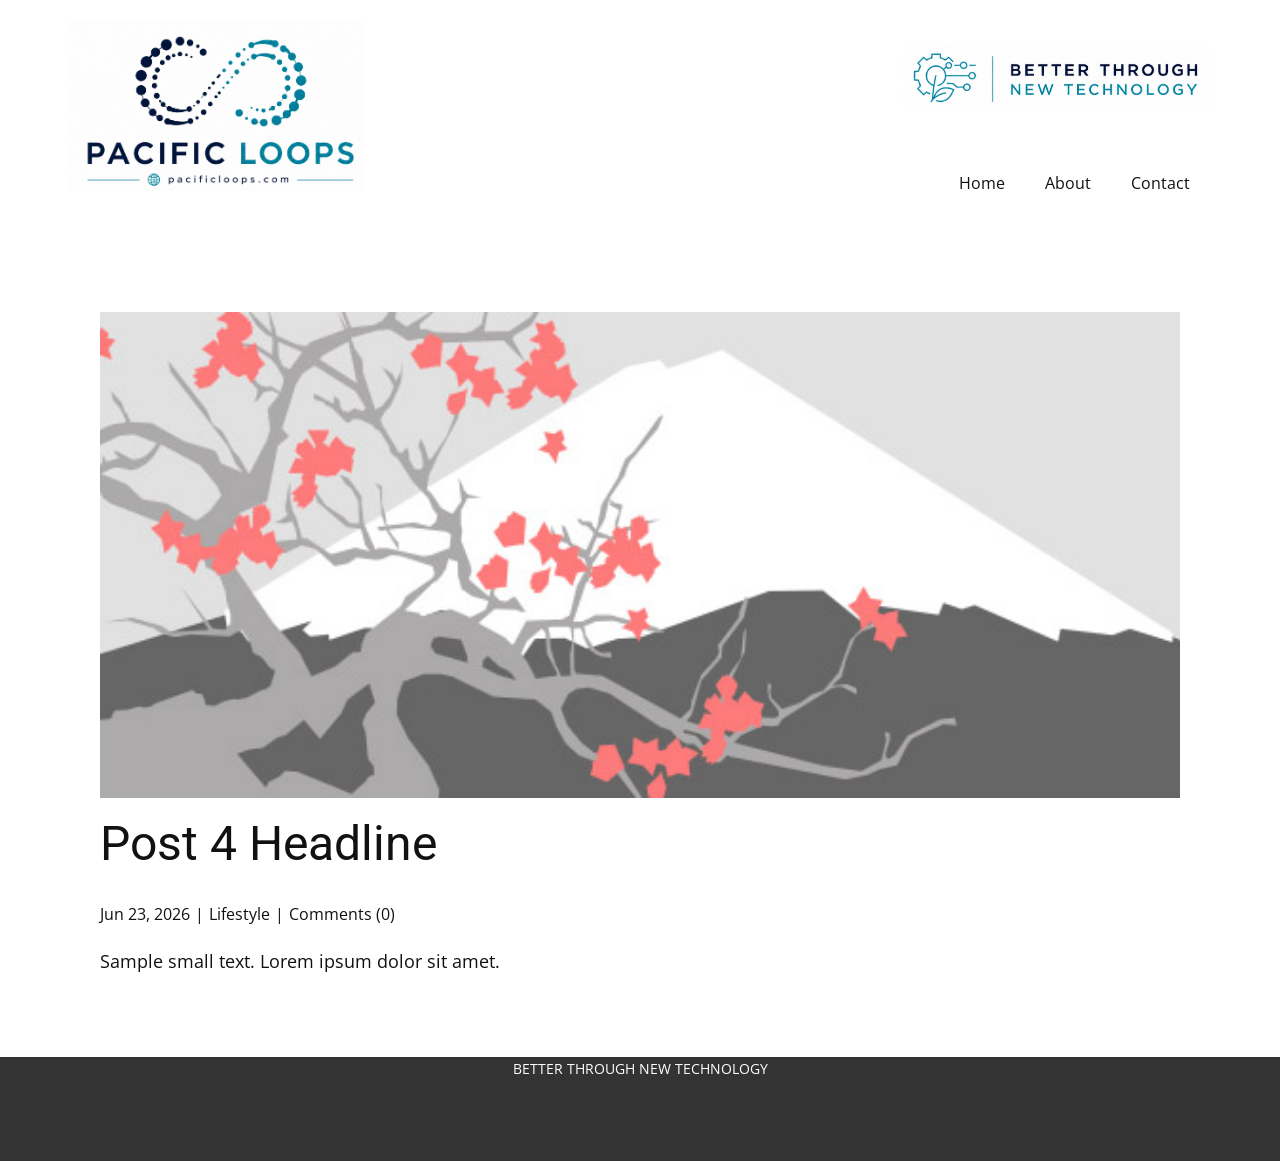
<file: blog/post-3.html>
<!DOCTYPE html>
<html style="font-size: 16px;" lang="en"><head>
    <meta name="viewport" content="width=device-width, initial-scale=1.0">
    <meta charset="utf-8">
    <meta name="keywords" content="Post 1 Headline">
    <meta name="description" content="">
    <title>Post 4 Headline</title>
    <link rel="stylesheet" href="../nicepage.css" media="screen">
<link rel="stylesheet" href="../Post-Template.css" media="screen">
    <script class="u-script" type="text/javascript" src="../jquery.js" defer=""></script>
    <script class="u-script" type="text/javascript" src="../nicepage.js" defer=""></script>
    <meta name="generator" content="Nicepage 8.5.1, nicepage.com">
    
    
    
    <link id="u-page-google-font" rel="stylesheet" href="https://fonts.googleapis.com/css2?display=swap&amp;family=Roboto:ital,wght@0,100;0,200;0,300;0,400;0,500;0,600;0,700;0,800;0,900;1,100;1,200;1,300;1,400;1,500;1,600;1,700;1,800;1,900&amp;family=Open+Sans:ital,wght@0,300;0,400;0,500;0,600;0,700;0,800;1,300;1,400;1,500;1,600;1,700;1,800">
    <script type="application/ld+json">{
		"@context": "http://schema.org",
		"@type": "Organization",
		"name": "",
		"logo": "images/LOGO_UP.jpg"
}</script>
    <meta name="theme-color" content="#478ac9">
  <meta data-intl-tel-input-cdn-path="intlTelInput/"></head>
  <body data-path-to-root="./" data-include-products="false" class="u-body u-xl-mode" data-lang="en"><header class="u-clearfix u-header u-header" id="header"><div class="u-clearfix u-sheet u-valign-middle-lg u-valign-middle-sm u-valign-middle-xl u-sheet-1">
        <a href="#" class="u-image u-logo u-image-1" data-image-width="1349" data-image-height="774">
          <img src="../images/LOGO_UP.jpg" class="u-logo-image u-logo-image-1">
        </a>
        <nav class="u-menu u-menu-one-level u-offcanvas u-menu-1" role="navigation" aria-label="Menu navigation">
          <div class="menu-collapse" style="font-size: 1rem; letter-spacing: 0px;">
            <a class="u-button-style u-custom-left-right-menu-spacing u-custom-padding-bottom u-custom-top-bottom-menu-spacing u-hamburger-link u-nav-link u-text-active-palette-1-base u-text-hover-palette-2-base" href="#" tabindex="-1" aria-label="Open menu" aria-controls="9559">
              <svg class="u-svg-link" viewBox="0 0 24 24"><use xlink:href="#menu-hamburger"></use></svg>
              <svg class="u-svg-content" version="1.1" id="menu-hamburger" viewBox="0 0 16 16" x="0px" y="0px" xmlns:xlink="http://www.w3.org/1999/xlink" xmlns="http://www.w3.org/2000/svg"><g><rect y="1" width="16" height="2"></rect><rect y="7" width="16" height="2"></rect><rect y="13" width="16" height="2"></rect>
</g></svg>
            </a>
          </div>
          <div class="u-custom-menu u-nav-container">
            <ul class="u-nav u-unstyled u-nav-1" role="menubar"><li role="none" class="u-nav-item"><a role="menuitem" class="u-button-style u-nav-link u-text-active-palette-1-base u-text-hover-palette-2-base u-nav-link-2" href="../">Home</a>
</li><li role="none" class="u-nav-item"><a role="menuitem" class="u-button-style u-nav-link u-text-active-palette-1-base u-text-hover-palette-2-base u-nav-link-2" href="../About.html">About</a>
</li><li role="none" class="u-nav-item"><a role="menuitem" class="u-button-style u-nav-link u-text-active-palette-1-base u-text-hover-palette-2-base u-nav-link-2" href="../Contact.html">Contact</a>
</li></ul>
          </div>
          <div class="u-custom-menu u-nav-container-collapse" id="9559" role="region" aria-label="Menu panel">
            <div class="u-black u-container-style u-inner-container-layout u-opacity u-opacity-95 u-sidenav">
              <div class="u-inner-container-layout u-sidenav-overflow">
                <div class="u-menu-close" tabindex="-1" aria-label="Close menu"></div>
                <ul class="u-align-center u-nav u-popupmenu-items u-unstyled u-nav-2" role="menubar"><li role="none" class="u-nav-item"><a role="menuitem" class="u-button-style u-nav-link" href="../">Home</a>
</li><li role="none" class="u-nav-item"><a role="menuitem" class="u-button-style u-nav-link" href="../About.html">About</a>
</li><li role="none" class="u-nav-item"><a role="menuitem" class="u-button-style u-nav-link" href="../Contact.html">Contact</a>
</li></ul>
              </div>
            </div>
            <div class="u-black u-menu-overlay u-opacity u-opacity-70"></div>
          </div>
        </nav>
        <img class="u-image u-image-contain u-image-default u-image-2" src="../images/logo_pl_f_L.PNG" alt="" data-image-width="979" data-image-height="204">
      </div></header>
    <section class="u-align-center u-clearfix u-section-1" id="block-2">
      <div class="u-clearfix u-sheet u-valign-middle-md u-valign-middle-sm u-valign-middle-xs u-sheet-1"><!--post_details--><!--post_details_options_json--><!--{"source":""}--><!--/post_details_options_json--><!--blog_post-->
        <div class="u-container-style u-expanded-width u-post-details u-post-details-1">
          <div class="u-container-layout u-valign-middle u-container-layout-1"><!--blog_post_image-->
            <img alt="" class="u-blog-control u-expanded-width u-image u-image-default u-image-1" src="../images/0fd3416c.jpeg"><!--/blog_post_image--><!--blog_post_header-->
            <h2 class="u-blog-control u-text u-text-1">Post 4 Headline</h2><!--/blog_post_header--><!--blog_post_metadata-->
            <div class="u-blog-control u-metadata u-metadata-1"><!--blog_post_metadata_date--><span class="u-meta-date u-meta-icon">Jun 23, 2026</span><!--/blog_post_metadata_date--><!--blog_post_metadata_category--><span class="u-meta-category u-meta-icon"><a href="/blog/blog.html#/blog-1///3">Lifestyle</a></span><!--/blog_post_metadata_category--><!--blog_post_metadata_comments--><span class="u-meta-comments u-meta-icon"><!--blog_post_metadata_comments_content-->Comments (0)<!--/blog_post_metadata_comments_content--></span><!--/blog_post_metadata_comments-->
            </div><!--/blog_post_metadata--><!--blog_post_content-->
            <div class="u-align-justify u-blog-control u-post-content u-text u-text-2 fr-view">
  <p>Sample small text. Lorem ipsum dolor sit amet.</p>
  </div><!--/blog_post_content-->
          </div>
        </div><!--/blog_post--><!--/post_details-->
      </div>
    </section>
    
    
    
    <footer class="u-align-center u-clearfix u-container-align-center u-footer u-grey-80 u-footer" id="footer"><div class="u-clearfix u-sheet u-sheet-1">
        <p class="u-small-text u-text u-text-variant u-text-1">BETTER THROUGH
NEW TECHNOLOGY </p>
      </div></footer>
    <section class="u-backlink u-clearfix u-grey-80"></section>
  
</body></html>
</file>
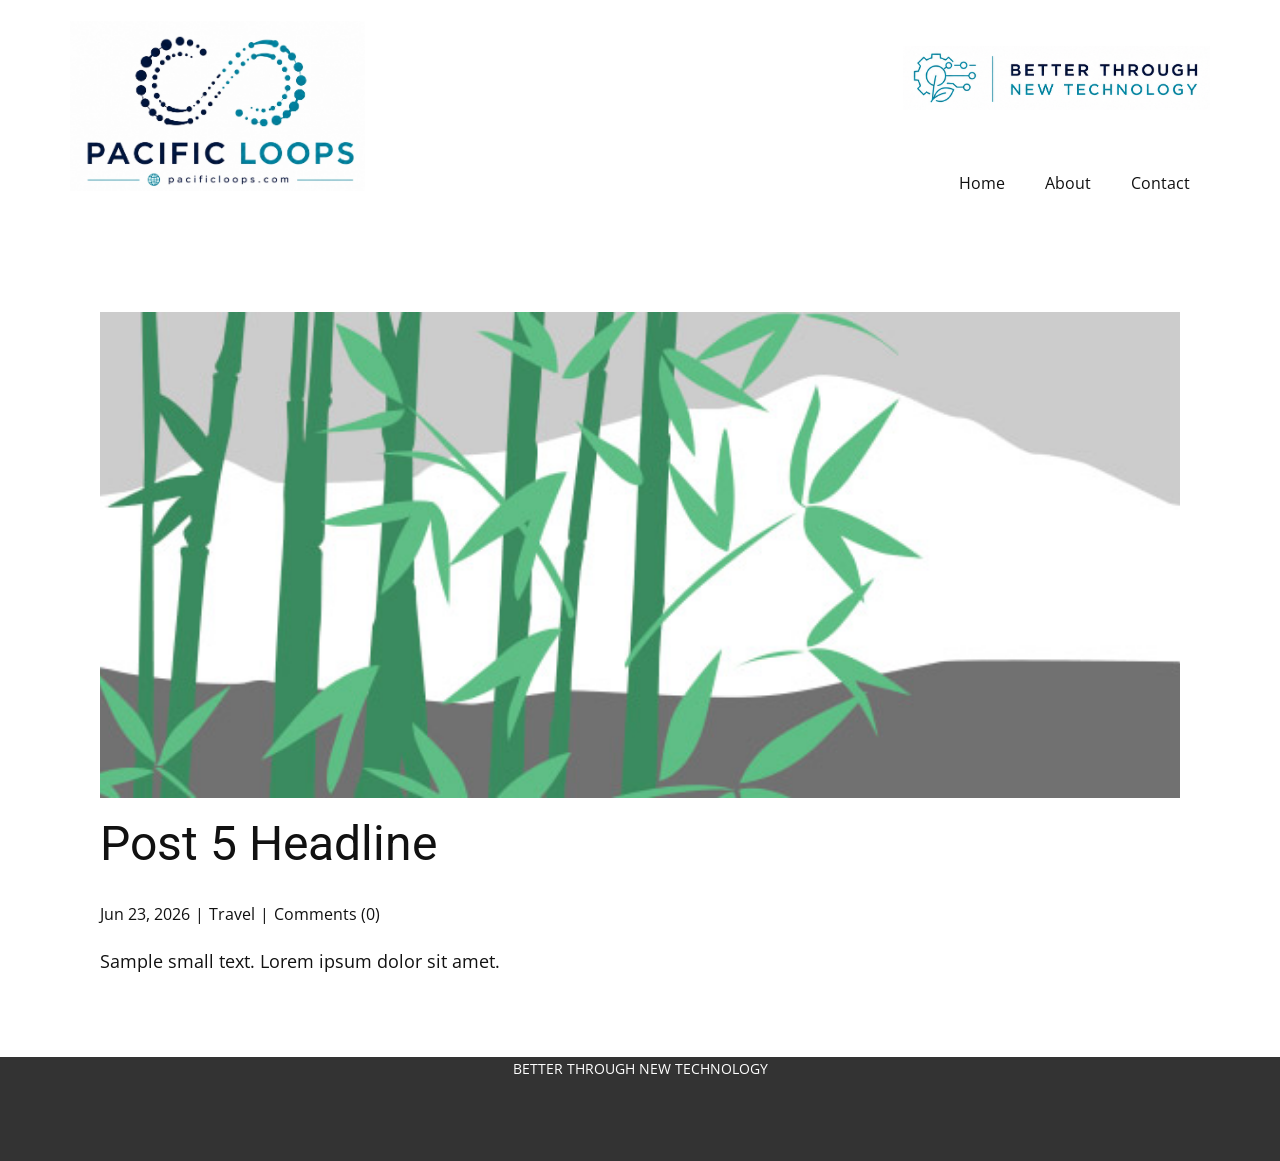
<file: blog/post-4.html>
<!DOCTYPE html>
<html style="font-size: 16px;" lang="en"><head>
    <meta name="viewport" content="width=device-width, initial-scale=1.0">
    <meta charset="utf-8">
    <meta name="keywords" content="Post 1 Headline">
    <meta name="description" content="">
    <title>Post 5 Headline</title>
    <link rel="stylesheet" href="../nicepage.css" media="screen">
<link rel="stylesheet" href="../Post-Template.css" media="screen">
    <script class="u-script" type="text/javascript" src="../jquery.js" defer=""></script>
    <script class="u-script" type="text/javascript" src="../nicepage.js" defer=""></script>
    <meta name="generator" content="Nicepage 8.5.1, nicepage.com">
    
    
    
    <link id="u-page-google-font" rel="stylesheet" href="https://fonts.googleapis.com/css2?display=swap&amp;family=Roboto:ital,wght@0,100;0,200;0,300;0,400;0,500;0,600;0,700;0,800;0,900;1,100;1,200;1,300;1,400;1,500;1,600;1,700;1,800;1,900&amp;family=Open+Sans:ital,wght@0,300;0,400;0,500;0,600;0,700;0,800;1,300;1,400;1,500;1,600;1,700;1,800">
    <script type="application/ld+json">{
		"@context": "http://schema.org",
		"@type": "Organization",
		"name": "",
		"logo": "images/LOGO_UP.jpg"
}</script>
    <meta name="theme-color" content="#478ac9">
  <meta data-intl-tel-input-cdn-path="intlTelInput/"></head>
  <body data-path-to-root="./" data-include-products="false" class="u-body u-xl-mode" data-lang="en"><header class="u-clearfix u-header u-header" id="header"><div class="u-clearfix u-sheet u-valign-middle-lg u-valign-middle-sm u-valign-middle-xl u-sheet-1">
        <a href="#" class="u-image u-logo u-image-1" data-image-width="1349" data-image-height="774">
          <img src="../images/LOGO_UP.jpg" class="u-logo-image u-logo-image-1">
        </a>
        <nav class="u-menu u-menu-one-level u-offcanvas u-menu-1" role="navigation" aria-label="Menu navigation">
          <div class="menu-collapse" style="font-size: 1rem; letter-spacing: 0px;">
            <a class="u-button-style u-custom-left-right-menu-spacing u-custom-padding-bottom u-custom-top-bottom-menu-spacing u-hamburger-link u-nav-link u-text-active-palette-1-base u-text-hover-palette-2-base" href="#" tabindex="-1" aria-label="Open menu" aria-controls="9559">
              <svg class="u-svg-link" viewBox="0 0 24 24"><use xlink:href="#menu-hamburger"></use></svg>
              <svg class="u-svg-content" version="1.1" id="menu-hamburger" viewBox="0 0 16 16" x="0px" y="0px" xmlns:xlink="http://www.w3.org/1999/xlink" xmlns="http://www.w3.org/2000/svg"><g><rect y="1" width="16" height="2"></rect><rect y="7" width="16" height="2"></rect><rect y="13" width="16" height="2"></rect>
</g></svg>
            </a>
          </div>
          <div class="u-custom-menu u-nav-container">
            <ul class="u-nav u-unstyled u-nav-1" role="menubar"><li role="none" class="u-nav-item"><a role="menuitem" class="u-button-style u-nav-link u-text-active-palette-1-base u-text-hover-palette-2-base u-nav-link-2" href="../">Home</a>
</li><li role="none" class="u-nav-item"><a role="menuitem" class="u-button-style u-nav-link u-text-active-palette-1-base u-text-hover-palette-2-base u-nav-link-2" href="../About.html">About</a>
</li><li role="none" class="u-nav-item"><a role="menuitem" class="u-button-style u-nav-link u-text-active-palette-1-base u-text-hover-palette-2-base u-nav-link-2" href="../Contact.html">Contact</a>
</li></ul>
          </div>
          <div class="u-custom-menu u-nav-container-collapse" id="9559" role="region" aria-label="Menu panel">
            <div class="u-black u-container-style u-inner-container-layout u-opacity u-opacity-95 u-sidenav">
              <div class="u-inner-container-layout u-sidenav-overflow">
                <div class="u-menu-close" tabindex="-1" aria-label="Close menu"></div>
                <ul class="u-align-center u-nav u-popupmenu-items u-unstyled u-nav-2" role="menubar"><li role="none" class="u-nav-item"><a role="menuitem" class="u-button-style u-nav-link" href="../">Home</a>
</li><li role="none" class="u-nav-item"><a role="menuitem" class="u-button-style u-nav-link" href="../About.html">About</a>
</li><li role="none" class="u-nav-item"><a role="menuitem" class="u-button-style u-nav-link" href="../Contact.html">Contact</a>
</li></ul>
              </div>
            </div>
            <div class="u-black u-menu-overlay u-opacity u-opacity-70"></div>
          </div>
        </nav>
        <img class="u-image u-image-contain u-image-default u-image-2" src="../images/logo_pl_f_L.PNG" alt="" data-image-width="979" data-image-height="204">
      </div></header>
    <section class="u-align-center u-clearfix u-section-1" id="block-2">
      <div class="u-clearfix u-sheet u-valign-middle-md u-valign-middle-sm u-valign-middle-xs u-sheet-1"><!--post_details--><!--post_details_options_json--><!--{"source":""}--><!--/post_details_options_json--><!--blog_post-->
        <div class="u-container-style u-expanded-width u-post-details u-post-details-1">
          <div class="u-container-layout u-valign-middle u-container-layout-1"><!--blog_post_image-->
            <img alt="" class="u-blog-control u-expanded-width u-image u-image-default u-image-1" src="../images/68f64b9d.jpeg"><!--/blog_post_image--><!--blog_post_header-->
            <h2 class="u-blog-control u-text u-text-1">Post 5 Headline</h2><!--/blog_post_header--><!--blog_post_metadata-->
            <div class="u-blog-control u-metadata u-metadata-1"><!--blog_post_metadata_date--><span class="u-meta-date u-meta-icon">Jun 23, 2026</span><!--/blog_post_metadata_date--><!--blog_post_metadata_category--><span class="u-meta-category u-meta-icon"><a href="/blog/blog.html#/blog-1///2">Travel</a></span><!--/blog_post_metadata_category--><!--blog_post_metadata_comments--><span class="u-meta-comments u-meta-icon"><!--blog_post_metadata_comments_content-->Comments (0)<!--/blog_post_metadata_comments_content--></span><!--/blog_post_metadata_comments-->
            </div><!--/blog_post_metadata--><!--blog_post_content-->
            <div class="u-align-justify u-blog-control u-post-content u-text u-text-2 fr-view">
  <p>Sample small text. Lorem ipsum dolor sit amet.</p>
  </div><!--/blog_post_content-->
          </div>
        </div><!--/blog_post--><!--/post_details-->
      </div>
    </section>
    
    
    
    <footer class="u-align-center u-clearfix u-container-align-center u-footer u-grey-80 u-footer" id="footer"><div class="u-clearfix u-sheet u-sheet-1">
        <p class="u-small-text u-text u-text-variant u-text-1">BETTER THROUGH
NEW TECHNOLOGY </p>
      </div></footer>
    <section class="u-backlink u-clearfix u-grey-80"></section>
  
</body></html>
</file>
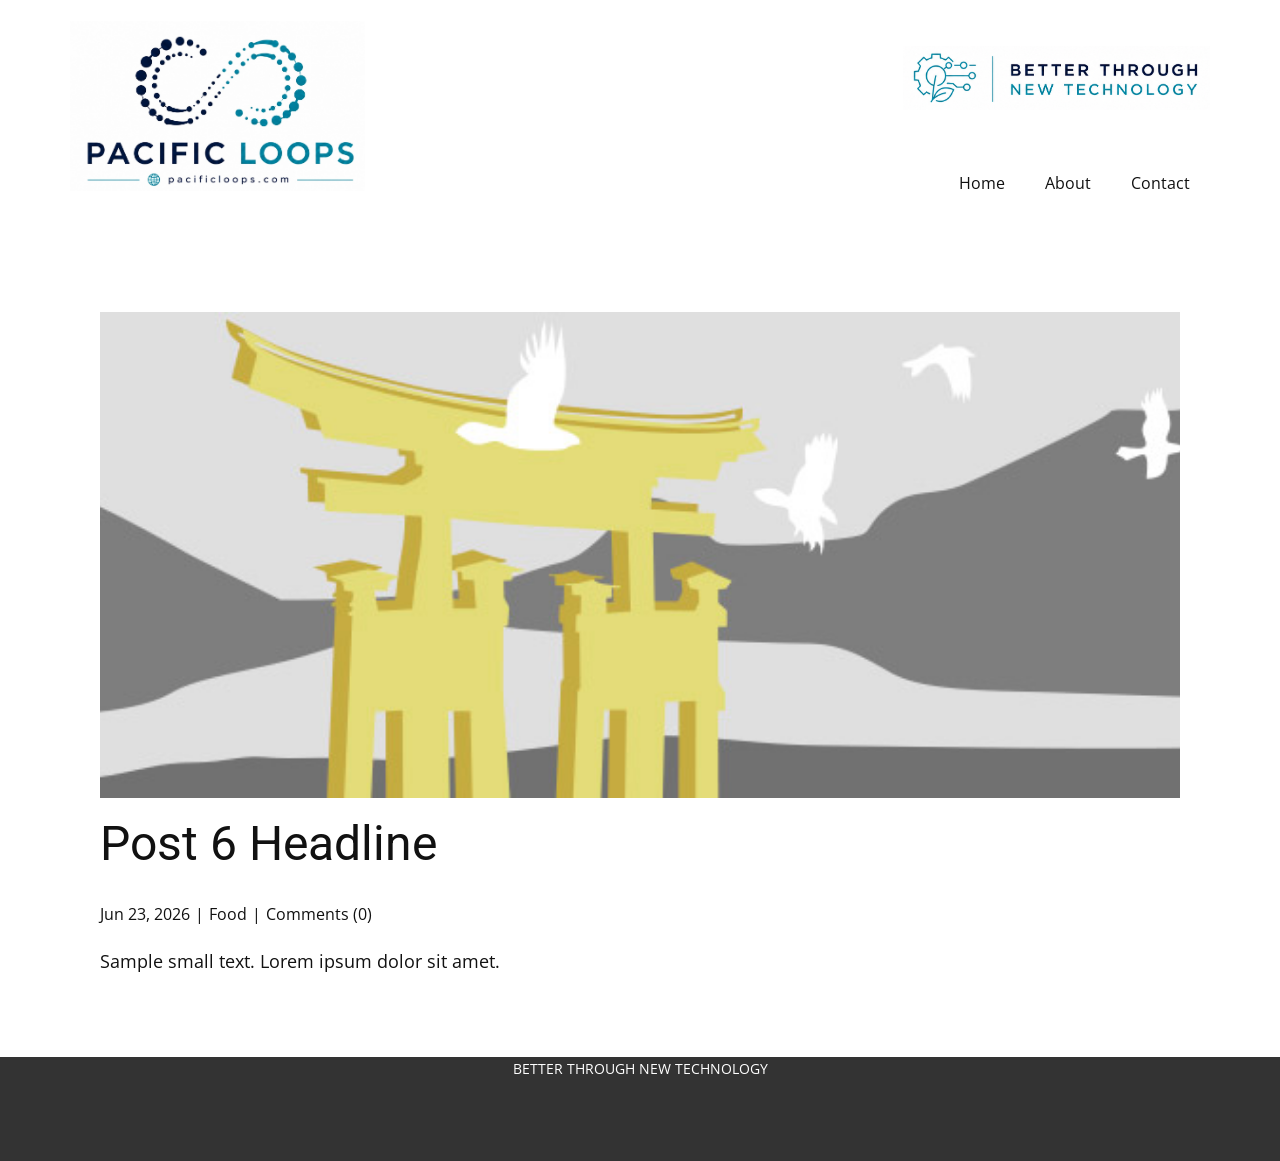
<file: blog/post-5.html>
<!DOCTYPE html>
<html style="font-size: 16px;" lang="en"><head>
    <meta name="viewport" content="width=device-width, initial-scale=1.0">
    <meta charset="utf-8">
    <meta name="keywords" content="Post 1 Headline">
    <meta name="description" content="">
    <title>Post 6 Headline</title>
    <link rel="stylesheet" href="../nicepage.css" media="screen">
<link rel="stylesheet" href="../Post-Template.css" media="screen">
    <script class="u-script" type="text/javascript" src="../jquery.js" defer=""></script>
    <script class="u-script" type="text/javascript" src="../nicepage.js" defer=""></script>
    <meta name="generator" content="Nicepage 8.5.1, nicepage.com">
    
    
    
    <link id="u-page-google-font" rel="stylesheet" href="https://fonts.googleapis.com/css2?display=swap&amp;family=Roboto:ital,wght@0,100;0,200;0,300;0,400;0,500;0,600;0,700;0,800;0,900;1,100;1,200;1,300;1,400;1,500;1,600;1,700;1,800;1,900&amp;family=Open+Sans:ital,wght@0,300;0,400;0,500;0,600;0,700;0,800;1,300;1,400;1,500;1,600;1,700;1,800">
    <script type="application/ld+json">{
		"@context": "http://schema.org",
		"@type": "Organization",
		"name": "",
		"logo": "images/LOGO_UP.jpg"
}</script>
    <meta name="theme-color" content="#478ac9">
  <meta data-intl-tel-input-cdn-path="intlTelInput/"></head>
  <body data-path-to-root="./" data-include-products="false" class="u-body u-xl-mode" data-lang="en"><header class="u-clearfix u-header u-header" id="header"><div class="u-clearfix u-sheet u-valign-middle-lg u-valign-middle-sm u-valign-middle-xl u-sheet-1">
        <a href="#" class="u-image u-logo u-image-1" data-image-width="1349" data-image-height="774">
          <img src="../images/LOGO_UP.jpg" class="u-logo-image u-logo-image-1">
        </a>
        <nav class="u-menu u-menu-one-level u-offcanvas u-menu-1" role="navigation" aria-label="Menu navigation">
          <div class="menu-collapse" style="font-size: 1rem; letter-spacing: 0px;">
            <a class="u-button-style u-custom-left-right-menu-spacing u-custom-padding-bottom u-custom-top-bottom-menu-spacing u-hamburger-link u-nav-link u-text-active-palette-1-base u-text-hover-palette-2-base" href="#" tabindex="-1" aria-label="Open menu" aria-controls="9559">
              <svg class="u-svg-link" viewBox="0 0 24 24"><use xlink:href="#menu-hamburger"></use></svg>
              <svg class="u-svg-content" version="1.1" id="menu-hamburger" viewBox="0 0 16 16" x="0px" y="0px" xmlns:xlink="http://www.w3.org/1999/xlink" xmlns="http://www.w3.org/2000/svg"><g><rect y="1" width="16" height="2"></rect><rect y="7" width="16" height="2"></rect><rect y="13" width="16" height="2"></rect>
</g></svg>
            </a>
          </div>
          <div class="u-custom-menu u-nav-container">
            <ul class="u-nav u-unstyled u-nav-1" role="menubar"><li role="none" class="u-nav-item"><a role="menuitem" class="u-button-style u-nav-link u-text-active-palette-1-base u-text-hover-palette-2-base u-nav-link-2" href="../">Home</a>
</li><li role="none" class="u-nav-item"><a role="menuitem" class="u-button-style u-nav-link u-text-active-palette-1-base u-text-hover-palette-2-base u-nav-link-2" href="../About.html">About</a>
</li><li role="none" class="u-nav-item"><a role="menuitem" class="u-button-style u-nav-link u-text-active-palette-1-base u-text-hover-palette-2-base u-nav-link-2" href="../Contact.html">Contact</a>
</li></ul>
          </div>
          <div class="u-custom-menu u-nav-container-collapse" id="9559" role="region" aria-label="Menu panel">
            <div class="u-black u-container-style u-inner-container-layout u-opacity u-opacity-95 u-sidenav">
              <div class="u-inner-container-layout u-sidenav-overflow">
                <div class="u-menu-close" tabindex="-1" aria-label="Close menu"></div>
                <ul class="u-align-center u-nav u-popupmenu-items u-unstyled u-nav-2" role="menubar"><li role="none" class="u-nav-item"><a role="menuitem" class="u-button-style u-nav-link" href="../">Home</a>
</li><li role="none" class="u-nav-item"><a role="menuitem" class="u-button-style u-nav-link" href="../About.html">About</a>
</li><li role="none" class="u-nav-item"><a role="menuitem" class="u-button-style u-nav-link" href="../Contact.html">Contact</a>
</li></ul>
              </div>
            </div>
            <div class="u-black u-menu-overlay u-opacity u-opacity-70"></div>
          </div>
        </nav>
        <img class="u-image u-image-contain u-image-default u-image-2" src="../images/logo_pl_f_L.PNG" alt="" data-image-width="979" data-image-height="204">
      </div></header>
    <section class="u-align-center u-clearfix u-section-1" id="block-2">
      <div class="u-clearfix u-sheet u-valign-middle-md u-valign-middle-sm u-valign-middle-xs u-sheet-1"><!--post_details--><!--post_details_options_json--><!--{"source":""}--><!--/post_details_options_json--><!--blog_post-->
        <div class="u-container-style u-expanded-width u-post-details u-post-details-1">
          <div class="u-container-layout u-valign-middle u-container-layout-1"><!--blog_post_image-->
            <img alt="" class="u-blog-control u-expanded-width u-image u-image-default u-image-1" src="../images/8ad73f3c.jpeg"><!--/blog_post_image--><!--blog_post_header-->
            <h2 class="u-blog-control u-text u-text-1">Post 6 Headline</h2><!--/blog_post_header--><!--blog_post_metadata-->
            <div class="u-blog-control u-metadata u-metadata-1"><!--blog_post_metadata_date--><span class="u-meta-date u-meta-icon">Jun 23, 2026</span><!--/blog_post_metadata_date--><!--blog_post_metadata_category--><span class="u-meta-category u-meta-icon"><a href="/blog/blog.html#/blog-1///1">Food</a></span><!--/blog_post_metadata_category--><!--blog_post_metadata_comments--><span class="u-meta-comments u-meta-icon"><!--blog_post_metadata_comments_content-->Comments (0)<!--/blog_post_metadata_comments_content--></span><!--/blog_post_metadata_comments-->
            </div><!--/blog_post_metadata--><!--blog_post_content-->
            <div class="u-align-justify u-blog-control u-post-content u-text u-text-2 fr-view">
  <p>Sample small text. Lorem ipsum dolor sit amet.</p>
  </div><!--/blog_post_content-->
          </div>
        </div><!--/blog_post--><!--/post_details-->
      </div>
    </section>
    
    
    
    <footer class="u-align-center u-clearfix u-container-align-center u-footer u-grey-80 u-footer" id="footer"><div class="u-clearfix u-sheet u-sheet-1">
        <p class="u-small-text u-text u-text-variant u-text-1">BETTER THROUGH
NEW TECHNOLOGY </p>
      </div></footer>
    <section class="u-backlink u-clearfix u-grey-80"></section>
  
</body></html>
</file>
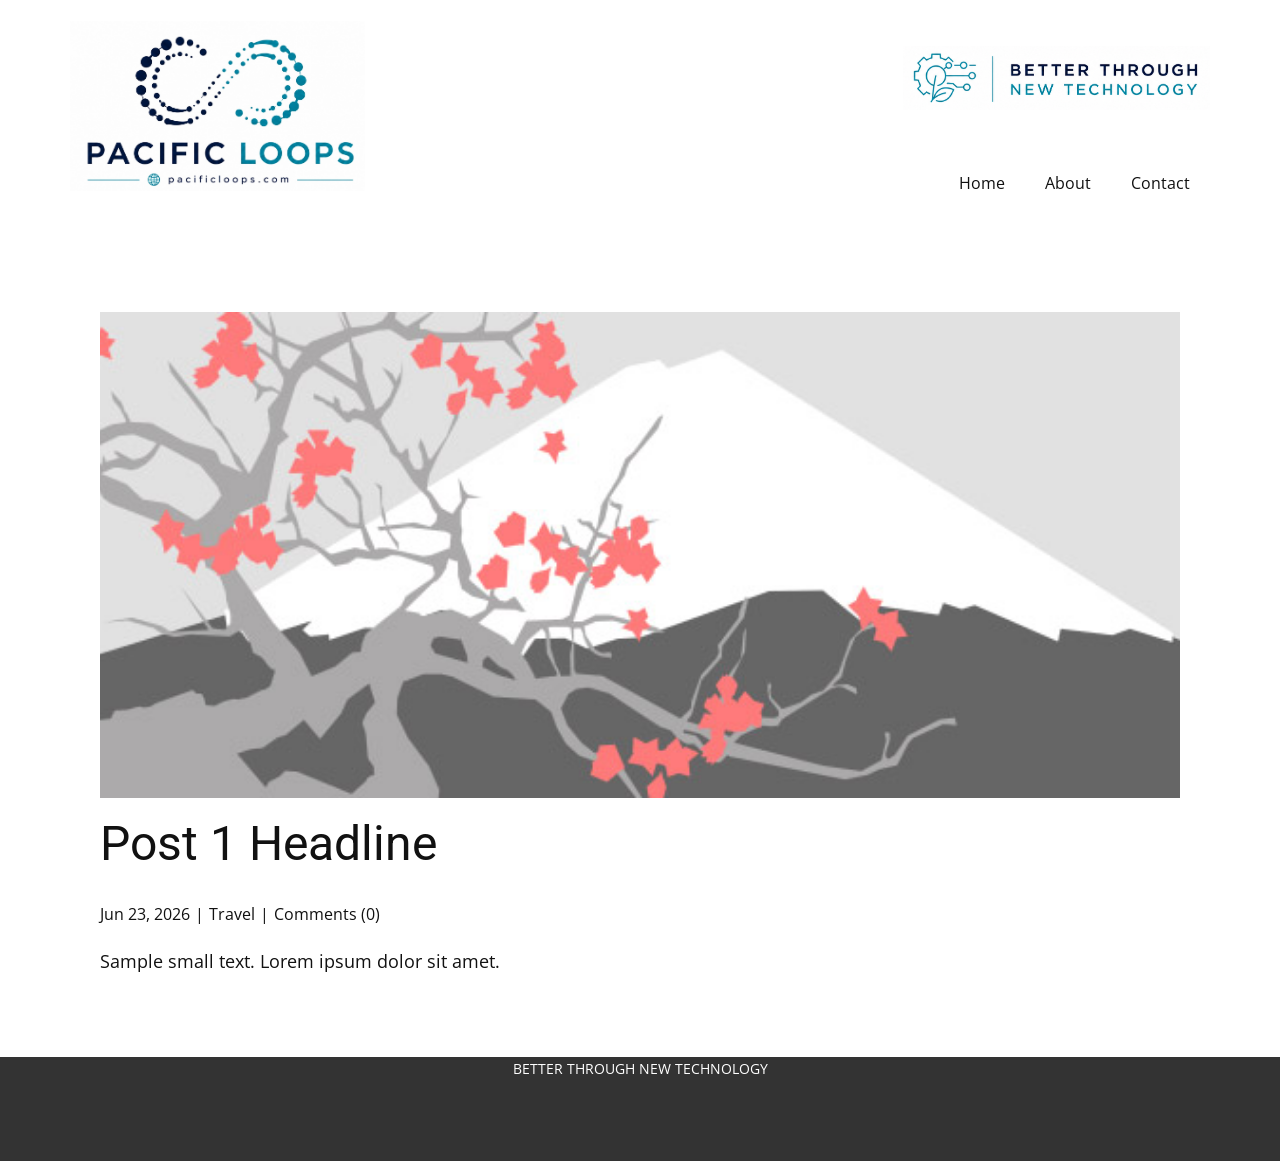
<file: blog/post.html>
<!DOCTYPE html>
<html style="font-size: 16px;" lang="en"><head>
    <meta name="viewport" content="width=device-width, initial-scale=1.0">
    <meta charset="utf-8">
    <meta name="keywords" content="Post 1 Headline">
    <meta name="description" content="">
    <title>Post 1 Headline</title>
    <link rel="stylesheet" href="../nicepage.css" media="screen">
<link rel="stylesheet" href="../Post-Template.css" media="screen">
    <script class="u-script" type="text/javascript" src="../jquery.js" defer=""></script>
    <script class="u-script" type="text/javascript" src="../nicepage.js" defer=""></script>
    <meta name="generator" content="Nicepage 8.5.1, nicepage.com">
    
    
    
    <link id="u-page-google-font" rel="stylesheet" href="https://fonts.googleapis.com/css2?display=swap&amp;family=Roboto:ital,wght@0,100;0,200;0,300;0,400;0,500;0,600;0,700;0,800;0,900;1,100;1,200;1,300;1,400;1,500;1,600;1,700;1,800;1,900&amp;family=Open+Sans:ital,wght@0,300;0,400;0,500;0,600;0,700;0,800;1,300;1,400;1,500;1,600;1,700;1,800">
    <script type="application/ld+json">{
		"@context": "http://schema.org",
		"@type": "Organization",
		"name": "",
		"logo": "images/LOGO_UP.jpg"
}</script>
    <meta name="theme-color" content="#478ac9">
  <meta data-intl-tel-input-cdn-path="intlTelInput/"></head>
  <body data-path-to-root="./" data-include-products="false" class="u-body u-xl-mode" data-lang="en"><header class="u-clearfix u-header u-header" id="header"><div class="u-clearfix u-sheet u-valign-middle-lg u-valign-middle-sm u-valign-middle-xl u-sheet-1">
        <a href="#" class="u-image u-logo u-image-1" data-image-width="1349" data-image-height="774">
          <img src="../images/LOGO_UP.jpg" class="u-logo-image u-logo-image-1">
        </a>
        <nav class="u-menu u-menu-one-level u-offcanvas u-menu-1" role="navigation" aria-label="Menu navigation">
          <div class="menu-collapse" style="font-size: 1rem; letter-spacing: 0px;">
            <a class="u-button-style u-custom-left-right-menu-spacing u-custom-padding-bottom u-custom-top-bottom-menu-spacing u-hamburger-link u-nav-link u-text-active-palette-1-base u-text-hover-palette-2-base" href="#" tabindex="-1" aria-label="Open menu" aria-controls="9559">
              <svg class="u-svg-link" viewBox="0 0 24 24"><use xlink:href="#menu-hamburger"></use></svg>
              <svg class="u-svg-content" version="1.1" id="menu-hamburger" viewBox="0 0 16 16" x="0px" y="0px" xmlns:xlink="http://www.w3.org/1999/xlink" xmlns="http://www.w3.org/2000/svg"><g><rect y="1" width="16" height="2"></rect><rect y="7" width="16" height="2"></rect><rect y="13" width="16" height="2"></rect>
</g></svg>
            </a>
          </div>
          <div class="u-custom-menu u-nav-container">
            <ul class="u-nav u-unstyled u-nav-1" role="menubar"><li role="none" class="u-nav-item"><a role="menuitem" class="u-button-style u-nav-link u-text-active-palette-1-base u-text-hover-palette-2-base u-nav-link-2" href="../">Home</a>
</li><li role="none" class="u-nav-item"><a role="menuitem" class="u-button-style u-nav-link u-text-active-palette-1-base u-text-hover-palette-2-base u-nav-link-2" href="../About.html">About</a>
</li><li role="none" class="u-nav-item"><a role="menuitem" class="u-button-style u-nav-link u-text-active-palette-1-base u-text-hover-palette-2-base u-nav-link-2" href="../Contact.html">Contact</a>
</li></ul>
          </div>
          <div class="u-custom-menu u-nav-container-collapse" id="9559" role="region" aria-label="Menu panel">
            <div class="u-black u-container-style u-inner-container-layout u-opacity u-opacity-95 u-sidenav">
              <div class="u-inner-container-layout u-sidenav-overflow">
                <div class="u-menu-close" tabindex="-1" aria-label="Close menu"></div>
                <ul class="u-align-center u-nav u-popupmenu-items u-unstyled u-nav-2" role="menubar"><li role="none" class="u-nav-item"><a role="menuitem" class="u-button-style u-nav-link" href="../">Home</a>
</li><li role="none" class="u-nav-item"><a role="menuitem" class="u-button-style u-nav-link" href="../About.html">About</a>
</li><li role="none" class="u-nav-item"><a role="menuitem" class="u-button-style u-nav-link" href="../Contact.html">Contact</a>
</li></ul>
              </div>
            </div>
            <div class="u-black u-menu-overlay u-opacity u-opacity-70"></div>
          </div>
        </nav>
        <img class="u-image u-image-contain u-image-default u-image-2" src="../images/logo_pl_f_L.PNG" alt="" data-image-width="979" data-image-height="204">
      </div></header>
    <section class="u-align-center u-clearfix u-section-1" id="block-2">
      <div class="u-clearfix u-sheet u-valign-middle-md u-valign-middle-sm u-valign-middle-xs u-sheet-1"><!--post_details--><!--post_details_options_json--><!--{"source":""}--><!--/post_details_options_json--><!--blog_post-->
        <div class="u-container-style u-expanded-width u-post-details u-post-details-1">
          <div class="u-container-layout u-valign-middle u-container-layout-1"><!--blog_post_image-->
            <img alt="" class="u-blog-control u-expanded-width u-image u-image-default u-image-1" src="../images/0fd3416c.jpeg"><!--/blog_post_image--><!--blog_post_header-->
            <h2 class="u-blog-control u-text u-text-1">Post 1 Headline</h2><!--/blog_post_header--><!--blog_post_metadata-->
            <div class="u-blog-control u-metadata u-metadata-1"><!--blog_post_metadata_date--><span class="u-meta-date u-meta-icon">Jun 23, 2026</span><!--/blog_post_metadata_date--><!--blog_post_metadata_category--><span class="u-meta-category u-meta-icon"><a href="/blog/blog.html#/blog-1///2">Travel</a></span><!--/blog_post_metadata_category--><!--blog_post_metadata_comments--><span class="u-meta-comments u-meta-icon"><!--blog_post_metadata_comments_content-->Comments (0)<!--/blog_post_metadata_comments_content--></span><!--/blog_post_metadata_comments-->
            </div><!--/blog_post_metadata--><!--blog_post_content-->
            <div class="u-align-justify u-blog-control u-post-content u-text u-text-2 fr-view">
  <p>Sample small text. Lorem ipsum dolor sit amet.</p>
  </div><!--/blog_post_content-->
          </div>
        </div><!--/blog_post--><!--/post_details-->
      </div>
    </section>
    
    
    
    <footer class="u-align-center u-clearfix u-container-align-center u-footer u-grey-80 u-footer" id="footer"><div class="u-clearfix u-sheet u-sheet-1">
        <p class="u-small-text u-text u-text-variant u-text-1">BETTER THROUGH
NEW TECHNOLOGY </p>
      </div></footer>
    <section class="u-backlink u-clearfix u-grey-80"></section>
  
</body></html>
</file>
